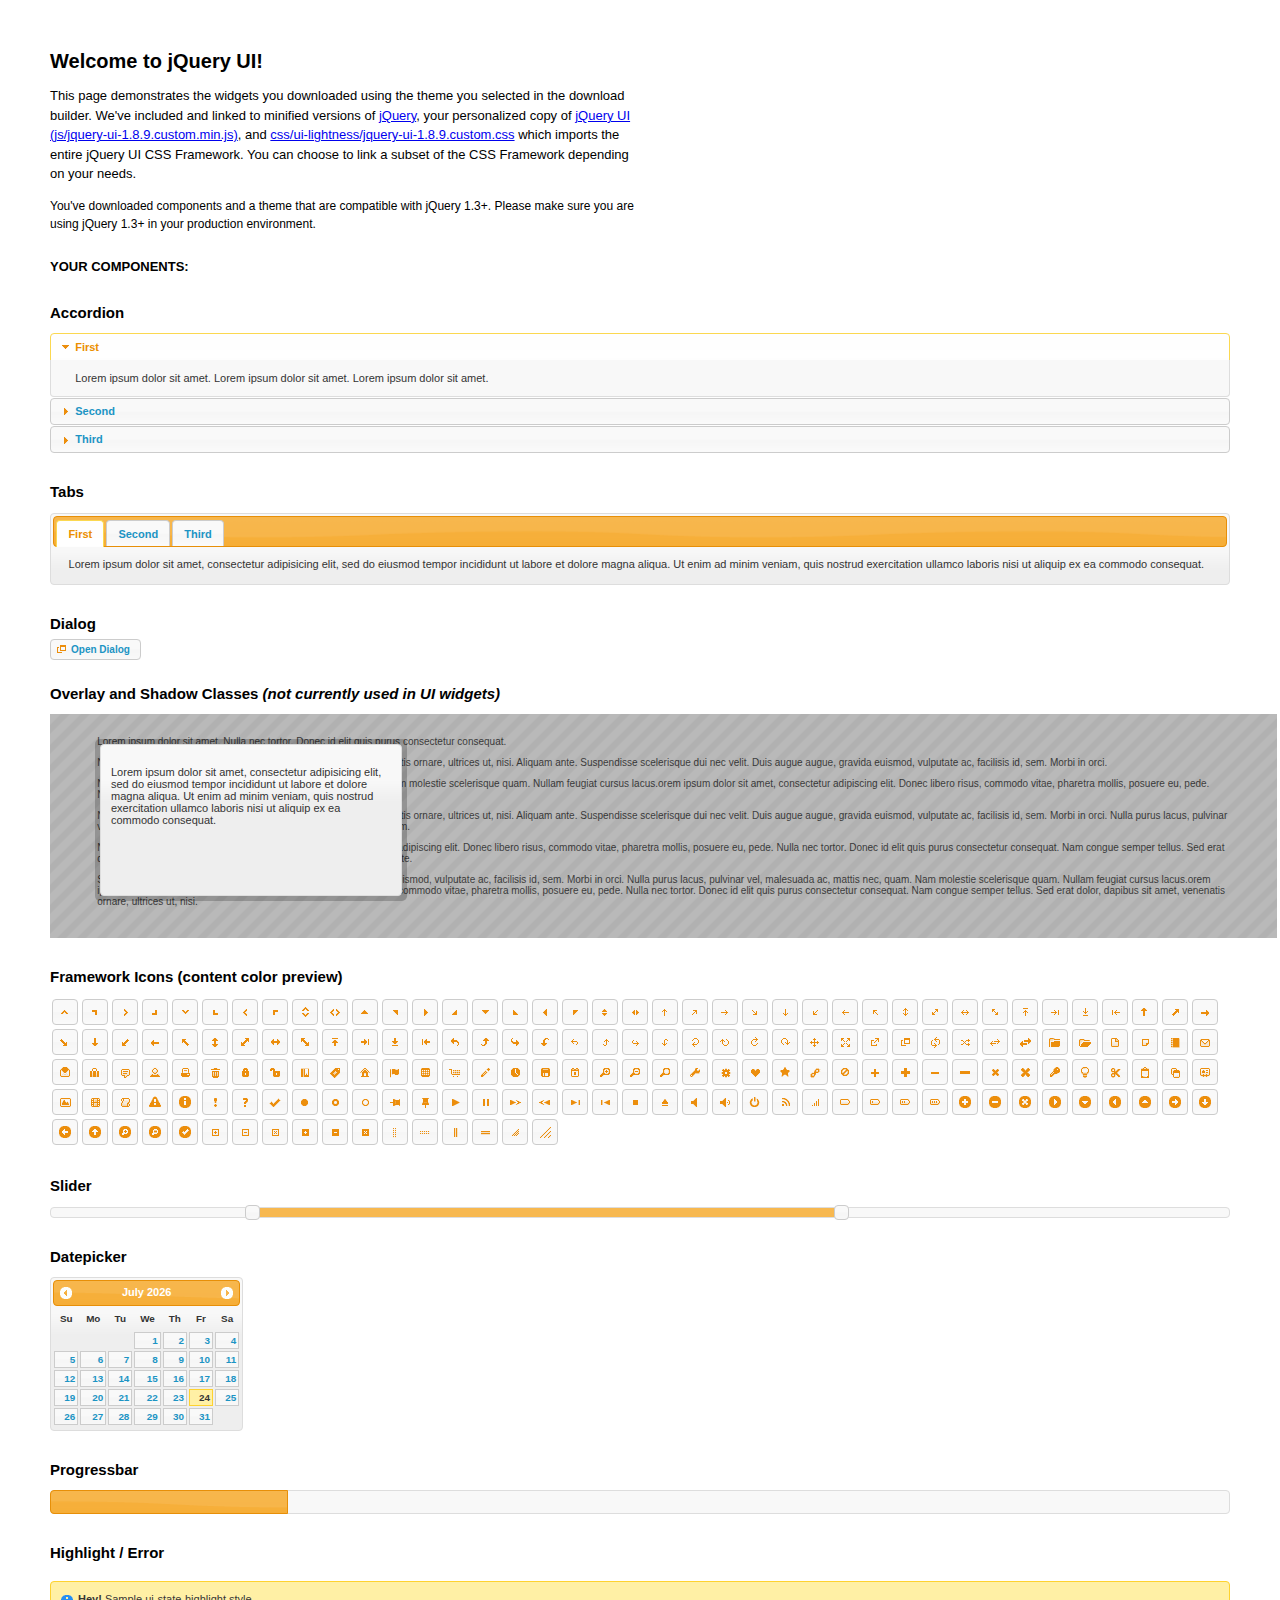
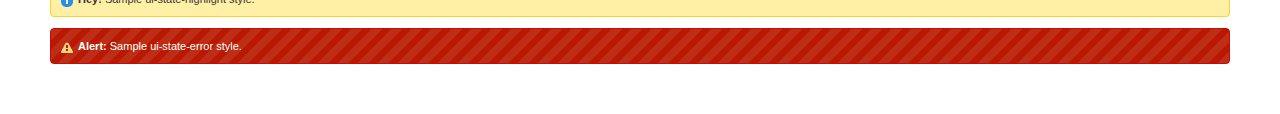
<file: libs/jquery/jquery_ui/index.html>
<!DOCTYPE html>
<html>
	<head>
		<meta http-equiv="Content-Type" content="text/html; charset=iso-8859-1" />
		<title>jQuery UI Example Page</title>
		<link type="text/css" href="css/ui-lightness/jquery-ui-1.8.9.custom.css" rel="stylesheet" />	
		<script type="text/javascript" src="js/jquery-1.4.4.min.js"></script>
		<script type="text/javascript" src="js/jquery-ui-1.8.9.custom.min.js"></script>
		<script type="text/javascript">
			$(function(){

				// Accordion
				$("#accordion").accordion({ header: "h3" });
	
				// Tabs
				$('#tabs').tabs();
	

				// Dialog			
				$('#dialog').dialog({
					autoOpen: false,
					width: 600,
					buttons: {
						"Ok": function() { 
							$(this).dialog("close"); 
						}, 
						"Cancel": function() { 
							$(this).dialog("close"); 
						} 
					}
				});
				
				// Dialog Link
				$('#dialog_link').click(function(){
					$('#dialog').dialog('open');
					return false;
				});

				// Datepicker
				$('#datepicker').datepicker({
					inline: true
				});
				
				// Slider
				$('#slider').slider({
					range: true,
					values: [17, 67]
				});
				
				// Progressbar
				$("#progressbar").progressbar({
					value: 20 
				});
				
				//hover states on the static widgets
				$('#dialog_link, ul#icons li').hover(
					function() { $(this).addClass('ui-state-hover'); }, 
					function() { $(this).removeClass('ui-state-hover'); }
				);
				
			});
		</script>
		<style type="text/css">
			/*demo page css*/
			body{ font: 62.5% "Trebuchet MS", sans-serif; margin: 50px;}
			.demoHeaders { margin-top: 2em; }
			#dialog_link {padding: .4em 1em .4em 20px;text-decoration: none;position: relative;}
			#dialog_link span.ui-icon {margin: 0 5px 0 0;position: absolute;left: .2em;top: 50%;margin-top: -8px;}
			ul#icons {margin: 0; padding: 0;}
			ul#icons li {margin: 2px; position: relative; padding: 4px 0; cursor: pointer; float: left;  list-style: none;}
			ul#icons span.ui-icon {float: left; margin: 0 4px;}
		</style>	
	</head>
	<body>
	<h1>Welcome to jQuery UI!</h1>
	<p style="font-size: 1.3em; line-height: 1.5; margin: 1em 0; width: 50%;">This page demonstrates the widgets you downloaded using the theme you selected in the download builder. We've included and linked to minified versions of <a href="js/jquery-1.4.4.min.js">jQuery</a>, your personalized copy of <a href="js/jquery-ui-1.8.9.custom.min.js">jQuery UI (js/jquery-ui-1.8.9.custom.min.js)</a>, and <a href="css/ui-lightness/jquery-ui-1.8.9.custom.css">css/ui-lightness/jquery-ui-1.8.9.custom.css</a> which imports the entire jQuery UI CSS Framework. You can choose to link a subset of the CSS Framework depending on your needs. </p>
	<p style="font-size: 1.2em; line-height: 1.5; margin: 1em 0; width: 50%;">You've downloaded components and a theme that are compatible with jQuery 1.3+. Please make sure you are using jQuery 1.3+ in your production environment.</p>	

	<p style="font-weight: bold; margin: 2em 0 1em; font-size: 1.3em;">YOUR COMPONENTS:</p>
		
		<!-- Accordion -->
		<h2 class="demoHeaders">Accordion</h2>
		<div id="accordion">
			<div>
				<h3><a href="#">First</a></h3>
				<div>Lorem ipsum dolor sit amet. Lorem ipsum dolor sit amet. Lorem ipsum dolor sit amet.</div>
			</div>
			<div>
				<h3><a href="#">Second</a></h3>
				<div>Phasellus mattis tincidunt nibh.</div>
			</div>
			<div>
				<h3><a href="#">Third</a></h3>
				<div>Nam dui erat, auctor a, dignissim quis.</div>
			</div>
		</div>
	
		<!-- Tabs -->
		<h2 class="demoHeaders">Tabs</h2>
		<div id="tabs">
			<ul>
				<li><a href="#tabs-1">First</a></li>
				<li><a href="#tabs-2">Second</a></li>
				<li><a href="#tabs-3">Third</a></li>
			</ul>
			<div id="tabs-1">Lorem ipsum dolor sit amet, consectetur adipisicing elit, sed do eiusmod tempor incididunt ut labore et dolore magna aliqua. Ut enim ad minim veniam, quis nostrud exercitation ullamco laboris nisi ut aliquip ex ea commodo consequat.</div>
			<div id="tabs-2">Phasellus mattis tincidunt nibh. Cras orci urna, blandit id, pretium vel, aliquet ornare, felis. Maecenas scelerisque sem non nisl. Fusce sed lorem in enim dictum bibendum.</div>
			<div id="tabs-3">Nam dui erat, auctor a, dignissim quis, sollicitudin eu, felis. Pellentesque nisi urna, interdum eget, sagittis et, consequat vestibulum, lacus. Mauris porttitor ullamcorper augue.</div>
		</div>
	
		<!-- Dialog NOTE: Dialog is not generated by UI in this demo so it can be visually styled in themeroller-->
		<h2 class="demoHeaders">Dialog</h2>
		<p><a href="#" id="dialog_link" class="ui-state-default ui-corner-all"><span class="ui-icon ui-icon-newwin"></span>Open Dialog</a></p>
		
		
		<h2 class="demoHeaders">Overlay and Shadow Classes <em>(not currently used in UI widgets)</em></h2>
		<div style="position: relative; width: 96%; height: 200px; padding:1% 4%; overflow:hidden;" class="fakewindowcontain">
			<p>Lorem ipsum dolor sit amet,  Nulla nec tortor. Donec id elit quis purus consectetur consequat. </p><p>Nam congue semper tellus. Sed erat dolor, dapibus sit amet, venenatis ornare, ultrices ut, nisi. Aliquam ante. Suspendisse scelerisque dui nec velit. Duis augue augue, gravida euismod, vulputate ac, facilisis id, sem. Morbi in orci. </p><p>Nulla purus lacus, pulvinar vel, malesuada ac, mattis nec, quam. Nam molestie scelerisque quam. Nullam feugiat cursus lacus.orem ipsum dolor sit amet, consectetur adipiscing elit. Donec libero risus, commodo vitae, pharetra mollis, posuere eu, pede. Nulla nec tortor. Donec id elit quis purus consectetur consequat. </p><p>Nam congue semper tellus. Sed erat dolor, dapibus sit amet, venenatis ornare, ultrices ut, nisi. Aliquam ante. Suspendisse scelerisque dui nec velit. Duis augue augue, gravida euismod, vulputate ac, facilisis id, sem. Morbi in orci. Nulla purus lacus, pulvinar vel, malesuada ac, mattis nec, quam. Nam molestie scelerisque quam. </p><p>Nullam feugiat cursus lacus.orem ipsum dolor sit amet, consectetur adipiscing elit. Donec libero risus, commodo vitae, pharetra mollis, posuere eu, pede. Nulla nec tortor. Donec id elit quis purus consectetur consequat. Nam congue semper tellus. Sed erat dolor, dapibus sit amet, venenatis ornare, ultrices ut, nisi. Aliquam ante. </p><p>Suspendisse scelerisque dui nec velit. Duis augue augue, gravida euismod, vulputate ac, facilisis id, sem. Morbi in orci. Nulla purus lacus, pulvinar vel, malesuada ac, mattis nec, quam. Nam molestie scelerisque quam. Nullam feugiat cursus lacus.orem ipsum dolor sit amet, consectetur adipiscing elit. Donec libero risus, commodo vitae, pharetra mollis, posuere eu, pede. Nulla nec tortor. Donec id elit quis purus consectetur consequat. Nam congue semper tellus. Sed erat dolor, dapibus sit amet, venenatis ornare, ultrices ut, nisi. </p>
			
			<!-- ui-dialog -->
			<div class="ui-overlay"><div class="ui-widget-overlay"></div><div class="ui-widget-shadow ui-corner-all" style="width: 302px; height: 152px; position: absolute; left: 50px; top: 30px;"></div></div>
			<div style="position: absolute; width: 280px; height: 130px;left: 50px; top: 30px; padding: 10px;" class="ui-widget ui-widget-content ui-corner-all">
				<div class="ui-dialog-content ui-widget-content" style="background: none; border: 0;">
					<p>Lorem ipsum dolor sit amet, consectetur adipisicing elit, sed do eiusmod tempor incididunt ut labore et dolore magna aliqua. Ut enim ad minim veniam, quis nostrud exercitation ullamco laboris nisi ut aliquip ex ea commodo consequat.</p>
				</div>
			</div>
		
		</div>

		
		<!-- ui-dialog -->
		<div id="dialog" title="Dialog Title">
			<p>Lorem ipsum dolor sit amet, consectetur adipisicing elit, sed do eiusmod tempor incididunt ut labore et dolore magna aliqua. Ut enim ad minim veniam, quis nostrud exercitation ullamco laboris nisi ut aliquip ex ea commodo consequat.</p>
		</div>
			
				
				
		<h2 class="demoHeaders">Framework Icons (content color preview)</h2>
		<ul id="icons" class="ui-widget ui-helper-clearfix">
		
		<li class="ui-state-default ui-corner-all" title=".ui-icon-carat-1-n"><span class="ui-icon ui-icon-carat-1-n"></span></li>
		<li class="ui-state-default ui-corner-all" title=".ui-icon-carat-1-ne"><span class="ui-icon ui-icon-carat-1-ne"></span></li>
		<li class="ui-state-default ui-corner-all" title=".ui-icon-carat-1-e"><span class="ui-icon ui-icon-carat-1-e"></span></li>
		
		<li class="ui-state-default ui-corner-all" title=".ui-icon-carat-1-se"><span class="ui-icon ui-icon-carat-1-se"></span></li>
		<li class="ui-state-default ui-corner-all" title=".ui-icon-carat-1-s"><span class="ui-icon ui-icon-carat-1-s"></span></li>
		<li class="ui-state-default ui-corner-all" title=".ui-icon-carat-1-sw"><span class="ui-icon ui-icon-carat-1-sw"></span></li>
		<li class="ui-state-default ui-corner-all" title=".ui-icon-carat-1-w"><span class="ui-icon ui-icon-carat-1-w"></span></li>
		<li class="ui-state-default ui-corner-all" title=".ui-icon-carat-1-nw"><span class="ui-icon ui-icon-carat-1-nw"></span></li>
		<li class="ui-state-default ui-corner-all" title=".ui-icon-carat-2-n-s"><span class="ui-icon ui-icon-carat-2-n-s"></span></li>
		<li class="ui-state-default ui-corner-all" title=".ui-icon-carat-2-e-w"><span class="ui-icon ui-icon-carat-2-e-w"></span></li>
		<li class="ui-state-default ui-corner-all" title=".ui-icon-triangle-1-n"><span class="ui-icon ui-icon-triangle-1-n"></span></li>
		<li class="ui-state-default ui-corner-all" title=".ui-icon-triangle-1-ne"><span class="ui-icon ui-icon-triangle-1-ne"></span></li>
		
		<li class="ui-state-default ui-corner-all" title=".ui-icon-triangle-1-e"><span class="ui-icon ui-icon-triangle-1-e"></span></li>
		<li class="ui-state-default ui-corner-all" title=".ui-icon-triangle-1-se"><span class="ui-icon ui-icon-triangle-1-se"></span></li>
		<li class="ui-state-default ui-corner-all" title=".ui-icon-triangle-1-s"><span class="ui-icon ui-icon-triangle-1-s"></span></li>
		<li class="ui-state-default ui-corner-all" title=".ui-icon-triangle-1-sw"><span class="ui-icon ui-icon-triangle-1-sw"></span></li>
		<li class="ui-state-default ui-corner-all" title=".ui-icon-triangle-1-w"><span class="ui-icon ui-icon-triangle-1-w"></span></li>
		<li class="ui-state-default ui-corner-all" title=".ui-icon-triangle-1-nw"><span class="ui-icon ui-icon-triangle-1-nw"></span></li>
		<li class="ui-state-default ui-corner-all" title=".ui-icon-triangle-2-n-s"><span class="ui-icon ui-icon-triangle-2-n-s"></span></li>
		<li class="ui-state-default ui-corner-all" title=".ui-icon-triangle-2-e-w"><span class="ui-icon ui-icon-triangle-2-e-w"></span></li>
		<li class="ui-state-default ui-corner-all" title=".ui-icon-arrow-1-n"><span class="ui-icon ui-icon-arrow-1-n"></span></li>
		
		<li class="ui-state-default ui-corner-all" title=".ui-icon-arrow-1-ne"><span class="ui-icon ui-icon-arrow-1-ne"></span></li>
		<li class="ui-state-default ui-corner-all" title=".ui-icon-arrow-1-e"><span class="ui-icon ui-icon-arrow-1-e"></span></li>
		<li class="ui-state-default ui-corner-all" title=".ui-icon-arrow-1-se"><span class="ui-icon ui-icon-arrow-1-se"></span></li>
		<li class="ui-state-default ui-corner-all" title=".ui-icon-arrow-1-s"><span class="ui-icon ui-icon-arrow-1-s"></span></li>
		<li class="ui-state-default ui-corner-all" title=".ui-icon-arrow-1-sw"><span class="ui-icon ui-icon-arrow-1-sw"></span></li>
		<li class="ui-state-default ui-corner-all" title=".ui-icon-arrow-1-w"><span class="ui-icon ui-icon-arrow-1-w"></span></li>
		<li class="ui-state-default ui-corner-all" title=".ui-icon-arrow-1-nw"><span class="ui-icon ui-icon-arrow-1-nw"></span></li>
		<li class="ui-state-default ui-corner-all" title=".ui-icon-arrow-2-n-s"><span class="ui-icon ui-icon-arrow-2-n-s"></span></li>
		<li class="ui-state-default ui-corner-all" title=".ui-icon-arrow-2-ne-sw"><span class="ui-icon ui-icon-arrow-2-ne-sw"></span></li>
		
		<li class="ui-state-default ui-corner-all" title=".ui-icon-arrow-2-e-w"><span class="ui-icon ui-icon-arrow-2-e-w"></span></li>
		<li class="ui-state-default ui-corner-all" title=".ui-icon-arrow-2-se-nw"><span class="ui-icon ui-icon-arrow-2-se-nw"></span></li>
		<li class="ui-state-default ui-corner-all" title=".ui-icon-arrowstop-1-n"><span class="ui-icon ui-icon-arrowstop-1-n"></span></li>
		<li class="ui-state-default ui-corner-all" title=".ui-icon-arrowstop-1-e"><span class="ui-icon ui-icon-arrowstop-1-e"></span></li>
		<li class="ui-state-default ui-corner-all" title=".ui-icon-arrowstop-1-s"><span class="ui-icon ui-icon-arrowstop-1-s"></span></li>
		<li class="ui-state-default ui-corner-all" title=".ui-icon-arrowstop-1-w"><span class="ui-icon ui-icon-arrowstop-1-w"></span></li>
		<li class="ui-state-default ui-corner-all" title=".ui-icon-arrowthick-1-n"><span class="ui-icon ui-icon-arrowthick-1-n"></span></li>
		<li class="ui-state-default ui-corner-all" title=".ui-icon-arrowthick-1-ne"><span class="ui-icon ui-icon-arrowthick-1-ne"></span></li>
		<li class="ui-state-default ui-corner-all" title=".ui-icon-arrowthick-1-e"><span class="ui-icon ui-icon-arrowthick-1-e"></span></li>
		
		<li class="ui-state-default ui-corner-all" title=".ui-icon-arrowthick-1-se"><span class="ui-icon ui-icon-arrowthick-1-se"></span></li>
		<li class="ui-state-default ui-corner-all" title=".ui-icon-arrowthick-1-s"><span class="ui-icon ui-icon-arrowthick-1-s"></span></li>
		<li class="ui-state-default ui-corner-all" title=".ui-icon-arrowthick-1-sw"><span class="ui-icon ui-icon-arrowthick-1-sw"></span></li>
		<li class="ui-state-default ui-corner-all" title=".ui-icon-arrowthick-1-w"><span class="ui-icon ui-icon-arrowthick-1-w"></span></li>
		<li class="ui-state-default ui-corner-all" title=".ui-icon-arrowthick-1-nw"><span class="ui-icon ui-icon-arrowthick-1-nw"></span></li>
		<li class="ui-state-default ui-corner-all" title=".ui-icon-arrowthick-2-n-s"><span class="ui-icon ui-icon-arrowthick-2-n-s"></span></li>
		<li class="ui-state-default ui-corner-all" title=".ui-icon-arrowthick-2-ne-sw"><span class="ui-icon ui-icon-arrowthick-2-ne-sw"></span></li>
		<li class="ui-state-default ui-corner-all" title=".ui-icon-arrowthick-2-e-w"><span class="ui-icon ui-icon-arrowthick-2-e-w"></span></li>
		<li class="ui-state-default ui-corner-all" title=".ui-icon-arrowthick-2-se-nw"><span class="ui-icon ui-icon-arrowthick-2-se-nw"></span></li>
		
		<li class="ui-state-default ui-corner-all" title=".ui-icon-arrowthickstop-1-n"><span class="ui-icon ui-icon-arrowthickstop-1-n"></span></li>
		<li class="ui-state-default ui-corner-all" title=".ui-icon-arrowthickstop-1-e"><span class="ui-icon ui-icon-arrowthickstop-1-e"></span></li>
		<li class="ui-state-default ui-corner-all" title=".ui-icon-arrowthickstop-1-s"><span class="ui-icon ui-icon-arrowthickstop-1-s"></span></li>
		<li class="ui-state-default ui-corner-all" title=".ui-icon-arrowthickstop-1-w"><span class="ui-icon ui-icon-arrowthickstop-1-w"></span></li>
		<li class="ui-state-default ui-corner-all" title=".ui-icon-arrowreturnthick-1-w"><span class="ui-icon ui-icon-arrowreturnthick-1-w"></span></li>
		<li class="ui-state-default ui-corner-all" title=".ui-icon-arrowreturnthick-1-n"><span class="ui-icon ui-icon-arrowreturnthick-1-n"></span></li>
		<li class="ui-state-default ui-corner-all" title=".ui-icon-arrowreturnthick-1-e"><span class="ui-icon ui-icon-arrowreturnthick-1-e"></span></li>
		<li class="ui-state-default ui-corner-all" title=".ui-icon-arrowreturnthick-1-s"><span class="ui-icon ui-icon-arrowreturnthick-1-s"></span></li>
		<li class="ui-state-default ui-corner-all" title=".ui-icon-arrowreturn-1-w"><span class="ui-icon ui-icon-arrowreturn-1-w"></span></li>
		
		<li class="ui-state-default ui-corner-all" title=".ui-icon-arrowreturn-1-n"><span class="ui-icon ui-icon-arrowreturn-1-n"></span></li>
		<li class="ui-state-default ui-corner-all" title=".ui-icon-arrowreturn-1-e"><span class="ui-icon ui-icon-arrowreturn-1-e"></span></li>
		<li class="ui-state-default ui-corner-all" title=".ui-icon-arrowreturn-1-s"><span class="ui-icon ui-icon-arrowreturn-1-s"></span></li>
		<li class="ui-state-default ui-corner-all" title=".ui-icon-arrowrefresh-1-w"><span class="ui-icon ui-icon-arrowrefresh-1-w"></span></li>
		<li class="ui-state-default ui-corner-all" title=".ui-icon-arrowrefresh-1-n"><span class="ui-icon ui-icon-arrowrefresh-1-n"></span></li>
		<li class="ui-state-default ui-corner-all" title=".ui-icon-arrowrefresh-1-e"><span class="ui-icon ui-icon-arrowrefresh-1-e"></span></li>
		<li class="ui-state-default ui-corner-all" title=".ui-icon-arrowrefresh-1-s"><span class="ui-icon ui-icon-arrowrefresh-1-s"></span></li>
		<li class="ui-state-default ui-corner-all" title=".ui-icon-arrow-4"><span class="ui-icon ui-icon-arrow-4"></span></li>
		<li class="ui-state-default ui-corner-all" title=".ui-icon-arrow-4-diag"><span class="ui-icon ui-icon-arrow-4-diag"></span></li>
		
		<li class="ui-state-default ui-corner-all" title=".ui-icon-extlink"><span class="ui-icon ui-icon-extlink"></span></li>
		<li class="ui-state-default ui-corner-all" title=".ui-icon-newwin"><span class="ui-icon ui-icon-newwin"></span></li>
		<li class="ui-state-default ui-corner-all" title=".ui-icon-refresh"><span class="ui-icon ui-icon-refresh"></span></li>
		<li class="ui-state-default ui-corner-all" title=".ui-icon-shuffle"><span class="ui-icon ui-icon-shuffle"></span></li>
		<li class="ui-state-default ui-corner-all" title=".ui-icon-transfer-e-w"><span class="ui-icon ui-icon-transfer-e-w"></span></li>
		<li class="ui-state-default ui-corner-all" title=".ui-icon-transferthick-e-w"><span class="ui-icon ui-icon-transferthick-e-w"></span></li>
		<li class="ui-state-default ui-corner-all" title=".ui-icon-folder-collapsed"><span class="ui-icon ui-icon-folder-collapsed"></span></li>
		<li class="ui-state-default ui-corner-all" title=".ui-icon-folder-open"><span class="ui-icon ui-icon-folder-open"></span></li>
		<li class="ui-state-default ui-corner-all" title=".ui-icon-document"><span class="ui-icon ui-icon-document"></span></li>
		
		<li class="ui-state-default ui-corner-all" title=".ui-icon-document-b"><span class="ui-icon ui-icon-document-b"></span></li>
		<li class="ui-state-default ui-corner-all" title=".ui-icon-note"><span class="ui-icon ui-icon-note"></span></li>
		<li class="ui-state-default ui-corner-all" title=".ui-icon-mail-closed"><span class="ui-icon ui-icon-mail-closed"></span></li>
		<li class="ui-state-default ui-corner-all" title=".ui-icon-mail-open"><span class="ui-icon ui-icon-mail-open"></span></li>
		<li class="ui-state-default ui-corner-all" title=".ui-icon-suitcase"><span class="ui-icon ui-icon-suitcase"></span></li>
		<li class="ui-state-default ui-corner-all" title=".ui-icon-comment"><span class="ui-icon ui-icon-comment"></span></li>
		<li class="ui-state-default ui-corner-all" title=".ui-icon-person"><span class="ui-icon ui-icon-person"></span></li>
		<li class="ui-state-default ui-corner-all" title=".ui-icon-print"><span class="ui-icon ui-icon-print"></span></li>
		<li class="ui-state-default ui-corner-all" title=".ui-icon-trash"><span class="ui-icon ui-icon-trash"></span></li>
		
		<li class="ui-state-default ui-corner-all" title=".ui-icon-locked"><span class="ui-icon ui-icon-locked"></span></li>
		<li class="ui-state-default ui-corner-all" title=".ui-icon-unlocked"><span class="ui-icon ui-icon-unlocked"></span></li>
		<li class="ui-state-default ui-corner-all" title=".ui-icon-bookmark"><span class="ui-icon ui-icon-bookmark"></span></li>
		<li class="ui-state-default ui-corner-all" title=".ui-icon-tag"><span class="ui-icon ui-icon-tag"></span></li>
		<li class="ui-state-default ui-corner-all" title=".ui-icon-home"><span class="ui-icon ui-icon-home"></span></li>
		<li class="ui-state-default ui-corner-all" title=".ui-icon-flag"><span class="ui-icon ui-icon-flag"></span></li>
		<li class="ui-state-default ui-corner-all" title=".ui-icon-calculator"><span class="ui-icon ui-icon-calculator"></span></li>
		<li class="ui-state-default ui-corner-all" title=".ui-icon-cart"><span class="ui-icon ui-icon-cart"></span></li>
		<li class="ui-state-default ui-corner-all" title=".ui-icon-pencil"><span class="ui-icon ui-icon-pencil"></span></li>
		
		<li class="ui-state-default ui-corner-all" title=".ui-icon-clock"><span class="ui-icon ui-icon-clock"></span></li>
		<li class="ui-state-default ui-corner-all" title=".ui-icon-disk"><span class="ui-icon ui-icon-disk"></span></li>
		<li class="ui-state-default ui-corner-all" title=".ui-icon-calendar"><span class="ui-icon ui-icon-calendar"></span></li>
		<li class="ui-state-default ui-corner-all" title=".ui-icon-zoomin"><span class="ui-icon ui-icon-zoomin"></span></li>
		<li class="ui-state-default ui-corner-all" title=".ui-icon-zoomout"><span class="ui-icon ui-icon-zoomout"></span></li>
		<li class="ui-state-default ui-corner-all" title=".ui-icon-search"><span class="ui-icon ui-icon-search"></span></li>
		<li class="ui-state-default ui-corner-all" title=".ui-icon-wrench"><span class="ui-icon ui-icon-wrench"></span></li>
		<li class="ui-state-default ui-corner-all" title=".ui-icon-gear"><span class="ui-icon ui-icon-gear"></span></li>
		<li class="ui-state-default ui-corner-all" title=".ui-icon-heart"><span class="ui-icon ui-icon-heart"></span></li>
		
		<li class="ui-state-default ui-corner-all" title=".ui-icon-star"><span class="ui-icon ui-icon-star"></span></li>
		<li class="ui-state-default ui-corner-all" title=".ui-icon-link"><span class="ui-icon ui-icon-link"></span></li>
		<li class="ui-state-default ui-corner-all" title=".ui-icon-cancel"><span class="ui-icon ui-icon-cancel"></span></li>
		<li class="ui-state-default ui-corner-all" title=".ui-icon-plus"><span class="ui-icon ui-icon-plus"></span></li>
		<li class="ui-state-default ui-corner-all" title=".ui-icon-plusthick"><span class="ui-icon ui-icon-plusthick"></span></li>
		<li class="ui-state-default ui-corner-all" title=".ui-icon-minus"><span class="ui-icon ui-icon-minus"></span></li>
		<li class="ui-state-default ui-corner-all" title=".ui-icon-minusthick"><span class="ui-icon ui-icon-minusthick"></span></li>
		<li class="ui-state-default ui-corner-all" title=".ui-icon-close"><span class="ui-icon ui-icon-close"></span></li>
		<li class="ui-state-default ui-corner-all" title=".ui-icon-closethick"><span class="ui-icon ui-icon-closethick"></span></li>
		
		<li class="ui-state-default ui-corner-all" title=".ui-icon-key"><span class="ui-icon ui-icon-key"></span></li>
		<li class="ui-state-default ui-corner-all" title=".ui-icon-lightbulb"><span class="ui-icon ui-icon-lightbulb"></span></li>
		<li class="ui-state-default ui-corner-all" title=".ui-icon-scissors"><span class="ui-icon ui-icon-scissors"></span></li>
		<li class="ui-state-default ui-corner-all" title=".ui-icon-clipboard"><span class="ui-icon ui-icon-clipboard"></span></li>
		<li class="ui-state-default ui-corner-all" title=".ui-icon-copy"><span class="ui-icon ui-icon-copy"></span></li>
		<li class="ui-state-default ui-corner-all" title=".ui-icon-contact"><span class="ui-icon ui-icon-contact"></span></li>
		<li class="ui-state-default ui-corner-all" title=".ui-icon-image"><span class="ui-icon ui-icon-image"></span></li>
		<li class="ui-state-default ui-corner-all" title=".ui-icon-video"><span class="ui-icon ui-icon-video"></span></li>
		<li class="ui-state-default ui-corner-all" title=".ui-icon-script"><span class="ui-icon ui-icon-script"></span></li>
		<li class="ui-state-default ui-corner-all" title=".ui-icon-alert"><span class="ui-icon ui-icon-alert"></span></li>
		
		<li class="ui-state-default ui-corner-all" title=".ui-icon-info"><span class="ui-icon ui-icon-info"></span></li>
		<li class="ui-state-default ui-corner-all" title=".ui-icon-notice"><span class="ui-icon ui-icon-notice"></span></li>
		<li class="ui-state-default ui-corner-all" title=".ui-icon-help"><span class="ui-icon ui-icon-help"></span></li>
		<li class="ui-state-default ui-corner-all" title=".ui-icon-check"><span class="ui-icon ui-icon-check"></span></li>
		<li class="ui-state-default ui-corner-all" title=".ui-icon-bullet"><span class="ui-icon ui-icon-bullet"></span></li>
		<li class="ui-state-default ui-corner-all" title=".ui-icon-radio-off"><span class="ui-icon ui-icon-radio-off"></span></li>
		<li class="ui-state-default ui-corner-all" title=".ui-icon-radio-on"><span class="ui-icon ui-icon-radio-on"></span></li>
		<li class="ui-state-default ui-corner-all" title=".ui-icon-pin-w"><span class="ui-icon ui-icon-pin-w"></span></li>
		<li class="ui-state-default ui-corner-all" title=".ui-icon-pin-s"><span class="ui-icon ui-icon-pin-s"></span></li>
		<li class="ui-state-default ui-corner-all" title=".ui-icon-play"><span class="ui-icon ui-icon-play"></span></li>
		<li class="ui-state-default ui-corner-all" title=".ui-icon-pause"><span class="ui-icon ui-icon-pause"></span></li>
		
		<li class="ui-state-default ui-corner-all" title=".ui-icon-seek-next"><span class="ui-icon ui-icon-seek-next"></span></li>
		<li class="ui-state-default ui-corner-all" title=".ui-icon-seek-prev"><span class="ui-icon ui-icon-seek-prev"></span></li>
		<li class="ui-state-default ui-corner-all" title=".ui-icon-seek-end"><span class="ui-icon ui-icon-seek-end"></span></li>
		<li class="ui-state-default ui-corner-all" title=".ui-icon-seek-first"><span class="ui-icon ui-icon-seek-first"></span></li>
		<li class="ui-state-default ui-corner-all" title=".ui-icon-stop"><span class="ui-icon ui-icon-stop"></span></li>
		<li class="ui-state-default ui-corner-all" title=".ui-icon-eject"><span class="ui-icon ui-icon-eject"></span></li>
		<li class="ui-state-default ui-corner-all" title=".ui-icon-volume-off"><span class="ui-icon ui-icon-volume-off"></span></li>
		<li class="ui-state-default ui-corner-all" title=".ui-icon-volume-on"><span class="ui-icon ui-icon-volume-on"></span></li>
		<li class="ui-state-default ui-corner-all" title=".ui-icon-power"><span class="ui-icon ui-icon-power"></span></li>
		
		<li class="ui-state-default ui-corner-all" title=".ui-icon-signal-diag"><span class="ui-icon ui-icon-signal-diag"></span></li>
		<li class="ui-state-default ui-corner-all" title=".ui-icon-signal"><span class="ui-icon ui-icon-signal"></span></li>
		<li class="ui-state-default ui-corner-all" title=".ui-icon-battery-0"><span class="ui-icon ui-icon-battery-0"></span></li>
		<li class="ui-state-default ui-corner-all" title=".ui-icon-battery-1"><span class="ui-icon ui-icon-battery-1"></span></li>
		<li class="ui-state-default ui-corner-all" title=".ui-icon-battery-2"><span class="ui-icon ui-icon-battery-2"></span></li>
		<li class="ui-state-default ui-corner-all" title=".ui-icon-battery-3"><span class="ui-icon ui-icon-battery-3"></span></li>
		<li class="ui-state-default ui-corner-all" title=".ui-icon-circle-plus"><span class="ui-icon ui-icon-circle-plus"></span></li>
		<li class="ui-state-default ui-corner-all" title=".ui-icon-circle-minus"><span class="ui-icon ui-icon-circle-minus"></span></li>
		<li class="ui-state-default ui-corner-all" title=".ui-icon-circle-close"><span class="ui-icon ui-icon-circle-close"></span></li>
		
		<li class="ui-state-default ui-corner-all" title=".ui-icon-circle-triangle-e"><span class="ui-icon ui-icon-circle-triangle-e"></span></li>
		<li class="ui-state-default ui-corner-all" title=".ui-icon-circle-triangle-s"><span class="ui-icon ui-icon-circle-triangle-s"></span></li>
		<li class="ui-state-default ui-corner-all" title=".ui-icon-circle-triangle-w"><span class="ui-icon ui-icon-circle-triangle-w"></span></li>
		<li class="ui-state-default ui-corner-all" title=".ui-icon-circle-triangle-n"><span class="ui-icon ui-icon-circle-triangle-n"></span></li>
		<li class="ui-state-default ui-corner-all" title=".ui-icon-circle-arrow-e"><span class="ui-icon ui-icon-circle-arrow-e"></span></li>
		<li class="ui-state-default ui-corner-all" title=".ui-icon-circle-arrow-s"><span class="ui-icon ui-icon-circle-arrow-s"></span></li>
		<li class="ui-state-default ui-corner-all" title=".ui-icon-circle-arrow-w"><span class="ui-icon ui-icon-circle-arrow-w"></span></li>
		<li class="ui-state-default ui-corner-all" title=".ui-icon-circle-arrow-n"><span class="ui-icon ui-icon-circle-arrow-n"></span></li>
		<li class="ui-state-default ui-corner-all" title=".ui-icon-circle-zoomin"><span class="ui-icon ui-icon-circle-zoomin"></span></li>
		
		<li class="ui-state-default ui-corner-all" title=".ui-icon-circle-zoomout"><span class="ui-icon ui-icon-circle-zoomout"></span></li>
		<li class="ui-state-default ui-corner-all" title=".ui-icon-circle-check"><span class="ui-icon ui-icon-circle-check"></span></li>
		<li class="ui-state-default ui-corner-all" title=".ui-icon-circlesmall-plus"><span class="ui-icon ui-icon-circlesmall-plus"></span></li>
		<li class="ui-state-default ui-corner-all" title=".ui-icon-circlesmall-minus"><span class="ui-icon ui-icon-circlesmall-minus"></span></li>
		<li class="ui-state-default ui-corner-all" title=".ui-icon-circlesmall-close"><span class="ui-icon ui-icon-circlesmall-close"></span></li>
		<li class="ui-state-default ui-corner-all" title=".ui-icon-squaresmall-plus"><span class="ui-icon ui-icon-squaresmall-plus"></span></li>
		<li class="ui-state-default ui-corner-all" title=".ui-icon-squaresmall-minus"><span class="ui-icon ui-icon-squaresmall-minus"></span></li>
		<li class="ui-state-default ui-corner-all" title=".ui-icon-squaresmall-close"><span class="ui-icon ui-icon-squaresmall-close"></span></li>
		<li class="ui-state-default ui-corner-all" title=".ui-icon-grip-dotted-vertical"><span class="ui-icon ui-icon-grip-dotted-vertical"></span></li>
		
		<li class="ui-state-default ui-corner-all" title=".ui-icon-grip-dotted-horizontal"><span class="ui-icon ui-icon-grip-dotted-horizontal"></span></li>
		<li class="ui-state-default ui-corner-all" title=".ui-icon-grip-solid-vertical"><span class="ui-icon ui-icon-grip-solid-vertical"></span></li>
		<li class="ui-state-default ui-corner-all" title=".ui-icon-grip-solid-horizontal"><span class="ui-icon ui-icon-grip-solid-horizontal"></span></li>
		<li class="ui-state-default ui-corner-all" title=".ui-icon-gripsmall-diagonal-se"><span class="ui-icon ui-icon-gripsmall-diagonal-se"></span></li>
		<li class="ui-state-default ui-corner-all" title=".ui-icon-grip-diagonal-se"><span class="ui-icon ui-icon-grip-diagonal-se"></span></li>
		</ul>

	
		<!-- Slider -->
		<h2 class="demoHeaders">Slider</h2>
		<div id="slider"></div>
	
		<!-- Datepicker -->
		<h2 class="demoHeaders">Datepicker</h2>
		<div id="datepicker"></div>
	
		<!-- Progressbar -->
		<h2 class="demoHeaders">Progressbar</h2>	
		<div id="progressbar"></div>
			
		<!-- Highlight / Error -->
		<h2 class="demoHeaders">Highlight / Error</h2>
		<div class="ui-widget">
			<div class="ui-state-highlight ui-corner-all" style="margin-top: 20px; padding: 0 .7em;"> 
				<p><span class="ui-icon ui-icon-info" style="float: left; margin-right: .3em;"></span>
				<strong>Hey!</strong> Sample ui-state-highlight style.</p>
			</div>
		</div>
		<br/>
		<div class="ui-widget">
			<div class="ui-state-error ui-corner-all" style="padding: 0 .7em;"> 
				<p><span class="ui-icon ui-icon-alert" style="float: left; margin-right: .3em;"></span> 
				<strong>Alert:</strong> Sample ui-state-error style.</p>
			</div>
		</div>

	</body>
</html>
</file>
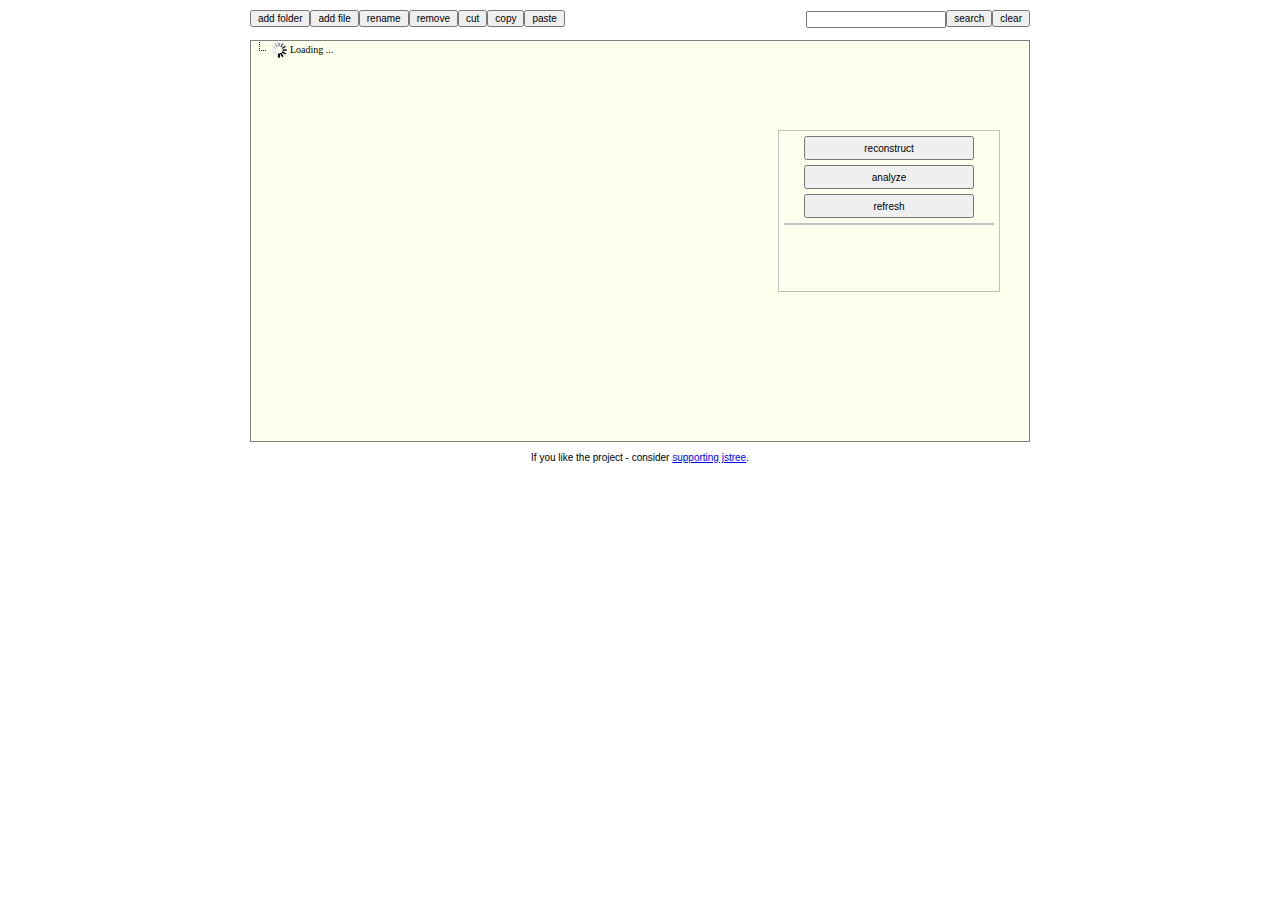
<file: libs/jquery/jsTree/_demo/index.html>
<!DOCTYPE html
PUBLIC "-//W3C//DTD XHTML 1.0 Strict//EN"
"http://www.w3.org/TR/xhtml1/DTD/xhtml1-strict.dtd">
<html xmlns="http://www.w3.org/1999/xhtml">
<head>
	<meta http-equiv="Content-Type" content="text/html; charset=utf-8" />
	<title>jsTree v.1.0 - full featured demo</title>
	<script type="text/javascript" src="../_lib/jquery.js"></script>
	<script type="text/javascript" src="../_lib/jquery.cookie.js"></script>
	<script type="text/javascript" src="../_lib/jquery.hotkeys.js"></script>
	<script type="text/javascript" src="../jquery.jstree.js"></script>

	<style type="text/css">
	html, body { margin:0; padding:0; }
	body, td, th, pre, code, select, option, input, textarea { font-family:verdana,arial,sans-serif; font-size:10px; }
	.demo, .demo input, .jstree-dnd-helper, #vakata-contextmenu { font-size:10px; font-family:Verdana; }
	#container { width:780px; margin:10px auto; overflow:hidden; position:relative; }
	#demo { width:auto; height:400px; overflow:auto; border:1px solid gray; }

	#text { margin-top:1px; }

	#alog { font-size:9px !important; margin:5px; border:1px solid silver; }
	</style>
</head>
<body>
<div id="container">

<div id="mmenu" style="height:30px; overflow:auto;">
<input type="button" id="add_folder" value="add folder" style="display:block; float:left;"/>
<input type="button" id="add_default" value="add file" style="display:block; float:left;"/>
<input type="button" id="rename" value="rename" style="display:block; float:left;"/>
<input type="button" id="remove" value="remove" style="display:block; float:left;"/>
<input type="button" id="cut" value="cut" style="display:block; float:left;"/>
<input type="button" id="copy" value="copy" style="display:block; float:left;"/>
<input type="button" id="paste" value="paste" style="display:block; float:left;"/>
<input type="button" id="clear_search" value="clear" style="display:block; float:right;"/>
<input type="button" id="search" value="search" style="display:block; float:right;"/>
<input type="text" id="text" value="" style="display:block; float:right;" />
</div>

<!-- the tree container (notice NOT an UL node) -->
<div id="demo" class="demo"></div>
<!-- JavaScript neccessary for the tree -->
<script type="text/javascript">
$(function () {
	// Settings up the tree - using $(selector).jstree(options);
	// All those configuration options are documented in the _docs folder
	$("#demo")
		.jstree({ 
			// the list of plugins to include
			"plugins" : [ "themes", "json_data", "ui", "crrm", "cookies", "dnd", "search", "types", "hotkeys", "contextmenu" ],
			// Plugin configuration

			// I usually configure the plugin that handles the data first - in this case JSON as it is most common
			"json_data" : { 
				// I chose an ajax enabled tree - again - as this is most common, and maybe a bit more complex
				// All the options are the same as jQuery's except for `data` which CAN (not should) be a function
				"ajax" : {
					// the URL to fetch the data
					"url" : "./server.php",
					// this function is executed in the instance's scope (this refers to the tree instance)
					// the parameter is the node being loaded (may be -1, 0, or undefined when loading the root nodes)
					"data" : function (n) { 
						// the result is fed to the AJAX request `data` option
						return { 
							"operation" : "get_children", 
							"id" : n.attr ? n.attr("id").replace("node_","") : 1 
						}; 
					}
				}
			},
			// Configuring the search plugin
			"search" : {
				// As this has been a common question - async search
				// Same as above - the `ajax` config option is actually jQuery's object (only `data` can be a function)
				"ajax" : {
					"url" : "./server.php",
					// You get the search string as a parameter
					"data" : function (str) {
						return { 
							"operation" : "search", 
							"search_str" : str 
						}; 
					}
				}
			},
			// Using types - most of the time this is an overkill
			// Still meny people use them - here is how
			"types" : {
				// I set both options to -2, as I do not need depth and children count checking
				// Those two checks may slow jstree a lot, so use only when needed
				"max_depth" : -2,
				"max_children" : -2,
				// I want only `drive` nodes to be root nodes 
				// This will prevent moving or creating any other type as a root node
				"valid_children" : [ "drive" ],
				"types" : {
					// The default type
					"default" : {
						// I want this type to have no children (so only leaf nodes)
						// In my case - those are files
						"valid_children" : "none",
						// If we specify an icon for the default type it WILL OVERRIDE the theme icons
						"icon" : {
							"image" : "./file.png"
						}
					},
					// The `folder` type
					"folder" : {
						// can have files and other folders inside of it, but NOT `drive` nodes
						"valid_children" : [ "default", "folder" ],
						"icon" : {
							"image" : "./folder.png"
						}
					},
					// The `drive` nodes 
					"drive" : {
						// can have files and folders inside, but NOT other `drive` nodes
						"valid_children" : [ "default", "folder" ],
						"icon" : {
							"image" : "./root.png"
						},
						// those options prevent the functions with the same name to be used on the `drive` type nodes
						// internally the `before` event is used
						"start_drag" : false,
						"move_node" : false,
						"delete_node" : false,
						"remove" : false
					}
				}
			},
			// For UI & core - the nodes to initially select and open will be overwritten by the cookie plugin

			// the UI plugin - it handles selecting/deselecting/hovering nodes
			"ui" : {
				// this makes the node with ID node_4 selected onload
				"initially_select" : [ "node_4" ]
			},
			// the core plugin - not many options here
			"core" : { 
				// just open those two nodes up
				// as this is an AJAX enabled tree, both will be downloaded from the server
				"initially_open" : [ "node_2" , "node_3" ] 
			}
		})
		.bind("create.jstree", function (e, data) {
			$.post(
				"./server.php", 
				{ 
					"operation" : "create_node", 
					"id" : data.rslt.parent.attr("id").replace("node_",""), 
					"position" : data.rslt.position,
					"title" : data.rslt.name,
					"type" : data.rslt.obj.attr("rel")
				}, 
				function (r) {
					if(r.status) {
						$(data.rslt.obj).attr("id", "node_" + r.id);
					}
					else {
						$.jstree.rollback(data.rlbk);
					}
				}
			);
		})
		.bind("remove.jstree", function (e, data) {
			data.rslt.obj.each(function () {
				$.ajax({
					async : false,
					type: 'POST',
					url: "./server.php",
					data : { 
						"operation" : "remove_node", 
						"id" : this.id.replace("node_","")
					}, 
					success : function (r) {
						if(!r.status) {
							data.inst.refresh();
						}
					}
				});
			});
		})
		.bind("rename.jstree", function (e, data) {
			$.post(
				"./server.php", 
				{ 
					"operation" : "rename_node", 
					"id" : data.rslt.obj.attr("id").replace("node_",""),
					"title" : data.rslt.new_name
				}, 
				function (r) {
					if(!r.status) {
						$.jstree.rollback(data.rlbk);
					}
				}
			);
		})
		.bind("move_node.jstree", function (e, data) {
			data.rslt.o.each(function (i) {
				$.ajax({
					async : false,
					type: 'POST',
					url: "./server.php",
					data : { 
						"operation" : "move_node", 
						"id" : $(this).attr("id").replace("node_",""), 
						"ref" : data.rslt.np.attr("id").replace("node_",""), 
						"position" : data.rslt.cp + i,
						"title" : data.rslt.name,
						"copy" : data.rslt.cy ? 1 : 0
					},
					success : function (r) {
						if(!r.status) {
							$.jstree.rollback(data.rlbk);
						}
						else {
							$(data.rslt.oc).attr("id", "node_" + r.id);
							if(data.rslt.cy && $(data.rslt.oc).children("UL").length) {
								data.inst.refresh(data.inst._get_parent(data.rslt.oc));
							}
						}
						$("#analyze").click();
					}
				});
			});
		});
});
</script>
<script type="text/javascript">
$(function () { 
	$("#mmenu input").click(function () {
		switch(this.id) {
			case "add_default":
			case "add_folder":
				$("#demo").jstree("create", null, "last", { "attr" : { "rel" : this.id.toString().replace("add_", "") } });
				break;
			case "search":
				$("#demo").jstree("search", document.getElementById("text").value);
				break;
			case "text": break;
			default:
				$("#demo").jstree(this.id);
				break;
		}
	});
});
</script>

<div style="position:absolute; right:30px; top:120px; width:220px; border:1px solid silver; min-height:160px;">
	<input type="button" style='display:block; width:170px; height:24px; margin:5px auto;' value="reconstruct" onclick="$.get('./server.php?reconstruct', function () { $('#demo').jstree('refresh',-1); });" />
	<input type="button" style='display:block; width:170px; height:24px; margin:5px auto;' id="analyze" value="analyze" onclick="$('#alog').load('./server.php?analyze');" />
	<input type="button" style='display:block; width:170px; height:24px; margin:5px auto;' value="refresh" onclick="$('#demo').jstree('refresh',-1);" />
	<div id='alog'></div>
</div>

<p style="margin:1em 2em 3em 2em; text-align:center; ">If you like the project - consider <a href="https://www.paypal.com/cgi-bin/webscr?cmd=_xclick&business=paypal@vakata.com&currency_code=USD&amount=&return=http://jstree.com/donation&item_name=Buy+me+a+coffee+for+jsTree">supporting jstree</a>.</p>

</div>

</body>
</html>
</file>
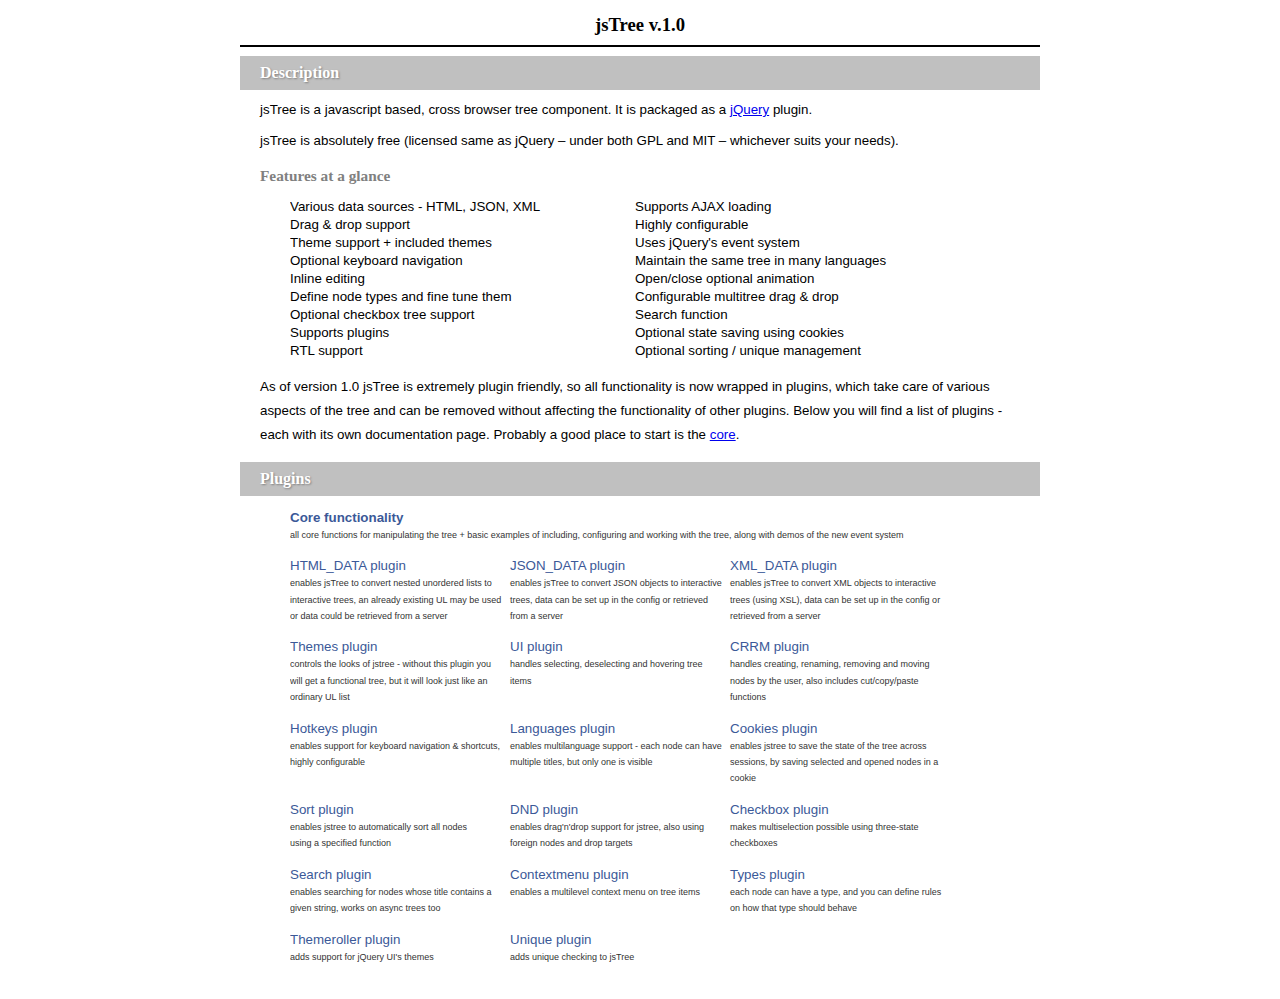
<file: libs/jquery/jsTree/_docs/index.html>
<!DOCTYPE html
PUBLIC "-//W3C//DTD XHTML 1.0 Strict//EN"
"http://www.w3.org/TR/xhtml1/DTD/xhtml1-strict.dtd">
<html xmlns="http://www.w3.org/1999/xhtml">
<head>
	<meta http-equiv="Content-Type" content="text/html; charset=utf-8" />
	<title>jsTree v.1.0 Documentation</title>
	<script type="text/javascript" src="../_lib/jquery.js"></script>
	<script type="text/javascript" src="../_lib/jquery.cookie.js"></script>
	<script type="text/javascript" src="../_lib/jquery.hotkeys.js"></script>
	<script type="text/javascript" src="../jquery.jstree.js"></script>

	<link type="text/css" rel="stylesheet" href="syntax/!style.css"/>
	<link type="text/css" rel="stylesheet" href="!style.css"/>
	<script type="text/javascript" src="syntax/!script.js"></script>
</head>
<body>
<div id="container">

<h1>jsTree v.1.0</h1>
<h2>Description</h2>
<div id="description">
<p>jsTree is a javascript based, cross browser tree component. It is packaged as a <a href="http://jquery.com">jQuery</a> plugin.</p>
<p>jsTree is absolutely free (licensed same as jQuery – under both GPL and MIT – whichever suits your needs).</p>
<h3>Features at a glance</h3>
<ul class="columns">
	<li>Various data sources - HTML, JSON, XML</li>
	<li>Supports AJAX loading</li>
	<li>Drag &amp; drop support</li>
	<li>Highly configurable</li>
	<li>Theme support + included themes</li> 
	<li>Uses jQuery's event system</li> 
	<li>Optional keyboard navigation</li> 
	<li>Maintain the same tree in many languages</li>
	<li>Inline editing</li>
	<li>Open/close optional animation</li>
	<li>Define node types and fine tune them</li>
	<li>Configurable multitree drag &amp; drop</li>
	<li>Optional checkbox tree support</li>
	<li>Search function</li>
	<li>Supports plugins</li>
	<li>Optional state saving using cookies</li>
	<li>RTL support</li>
	<li>Optional sorting / unique management</li>
</ul>
<p>As of version 1.0 jsTree is extremely plugin friendly, so all functionality is now wrapped in plugins, which take care of various aspects of the tree and can be removed without affecting the functionality of other plugins. Below you will find a list of plugins - each with its own documentation page. Probably a good place to start is the <a href="core.html">core</a>.</p>
</div>

<h2 id="plugins">Plugins</h2>
<div class="panel">
<ul class="columns plugins">
	<li style="float:none; width:660px;"><a href="core.html" style="font-weight:bold;">Core functionality</a><p>all core functions for manipulating the tree + basic examples of including, configuring and working with the tree, along with demos of the new event system</p></li>
	<li><a href="html_data.html">HTML_DATA plugin</a><p>enables jsTree to convert nested unordered lists to interactive trees, an already existing UL may be used or data could be retrieved from a server</p></li>
	<li><a href="json_data.html">JSON_DATA plugin</a><p>enables jsTree to convert JSON objects to interactive trees, data can be set up in the config or retrieved from a server</p></li>
	<li><a href="xml_data.html">XML_DATA plugin</a><p>enables jsTree to convert XML objects to interactive trees (using XSL), data can be set up in the config or retrieved from a server</p></li>
	<li><a href="themes.html">Themes plugin</a><p>controls the looks of jstree - without this plugin you will get a functional tree, but it will look just like an ordinary UL list</p></li>
	<li><a href="ui.html">UI plugin</a><p>handles selecting, deselecting and hovering tree items</p></li>
	<li><a href="crrm.html">CRRM plugin</a><p>handles creating, renaming, removing and moving nodes by the user, also includes cut/copy/paste functions</p></li>
	<li><a href="hotkeys.html">Hotkeys plugin</a><p>enables support for keyboard navigation &amp; shortcuts, highly configurable</p></li>
	<li><a href="languages.html">Languages plugin</a><p>enables multilanguage support - each node can have multiple titles, but only one is visible</p></li>
	<li><a href="cookies.html">Cookies plugin</a><p>enables jstree to save the state of the tree across sessions, by saving selected and opened nodes in a cookie</p></li>
	<li><a href="sort.html">Sort plugin</a><p>enables jstree to automatically sort all nodes<br />using a specified function</p></li>
	<li><a href="dnd.html">DND plugin</a><p>enables drag'n'drop support for jstree, also using foreign nodes and drop targets</p></li>
	<li><a href="checkbox.html">Checkbox plugin</a><p>makes multiselection possible using three-state checkboxes</p></li>
	<li><a href="search.html">Search plugin</a><p>enables searching for nodes whose title contains a given string, works on async trees too</p></li>
	<li><a href="contextmenu.html">Contextmenu plugin</a><p>enables a multilevel context menu on tree items</p></li>
	<li><a href="types.html">Types plugin</a><p>each node can have a type, and you can define rules on how that type should behave</p></li>
	<li><a href="themeroller.html">Themeroller plugin</a><p>adds support for jQuery UI's themes</p></li>
	<li><a href="unique.html">Unique plugin</a><p>adds unique checking to jsTree</p></li>
</ul>
</div>

</div>
</body>
</html>
</file>
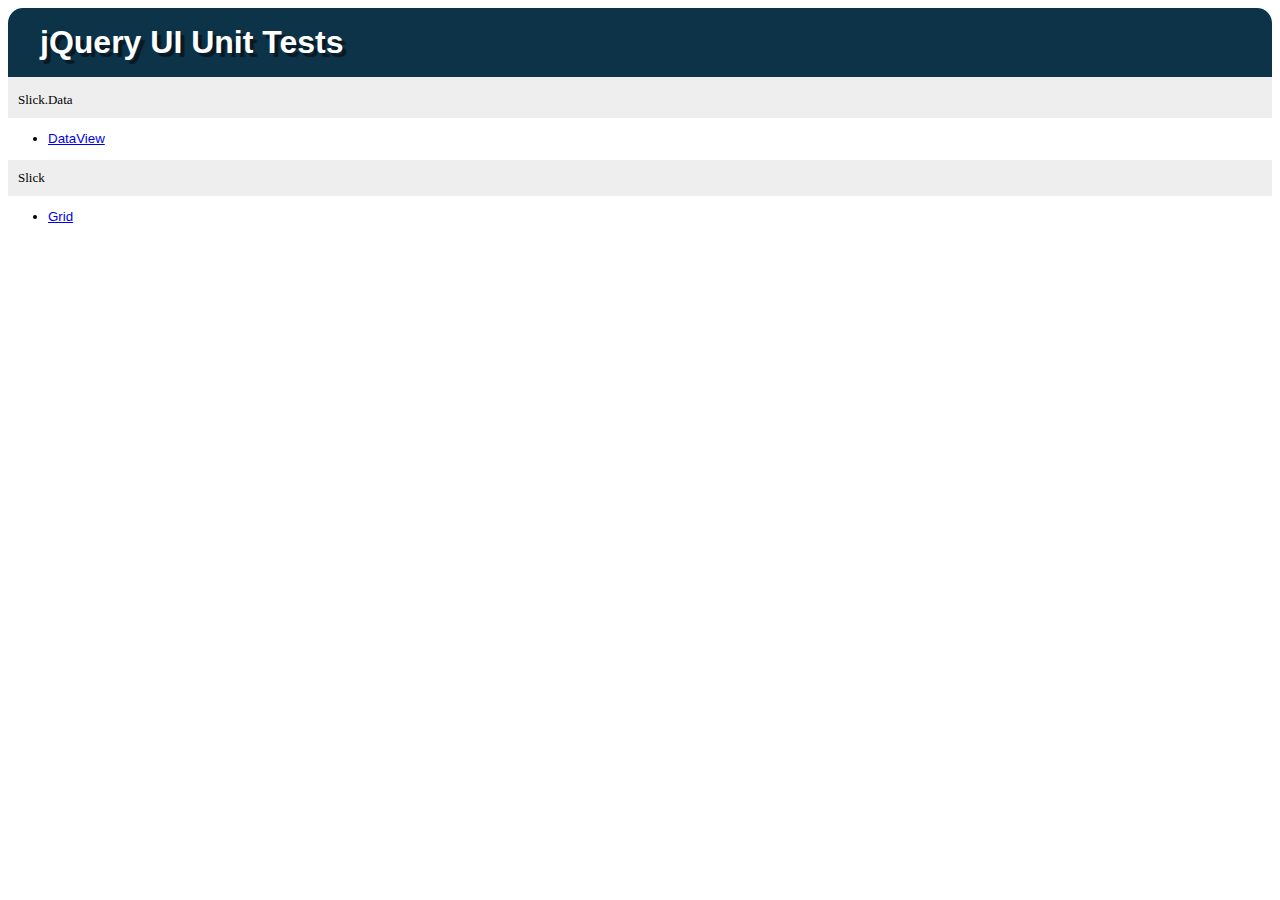
<file: libs/slickgrid/mleibman-SlickGrid-cc7bd21/tests/index.html>
<!DOCTYPE HTML PUBLIC "-//W3C//DTD HTML 4.01 Transitional//EN"
        "http://www.w3.org/TR/html4/loose.dtd">
<html>
<head>
    <title></title>
    <link rel="stylesheet" href="../lib/qunit.css" type="text/css"/>
	<style type="text/css">
	ul { font-family: 'trebuchet ms', verdana, arial; }
	h2, ul {font-size: 10pt; }
	h2 {
		background-color:#EEEEEE;
		color:black;
		font-size:small;
		font-weight:normal;
		margin:0;
		padding:10px;
	}
	</style>    
</head>
<body>

<h1 id="qunit-header">jQuery UI Unit Tests</h1>
<h2 id="qunit-banner"></h2>

<h2>Slick.Data</h2>
<ul>
	<li><a href="dataview/index.html">DataView</a></li>
</ul>

<h2>Slick</h2>
<ul>
	<li><a href="grid/index.html">Grid</a></li>
</ul>


</body>
</html>
</file>
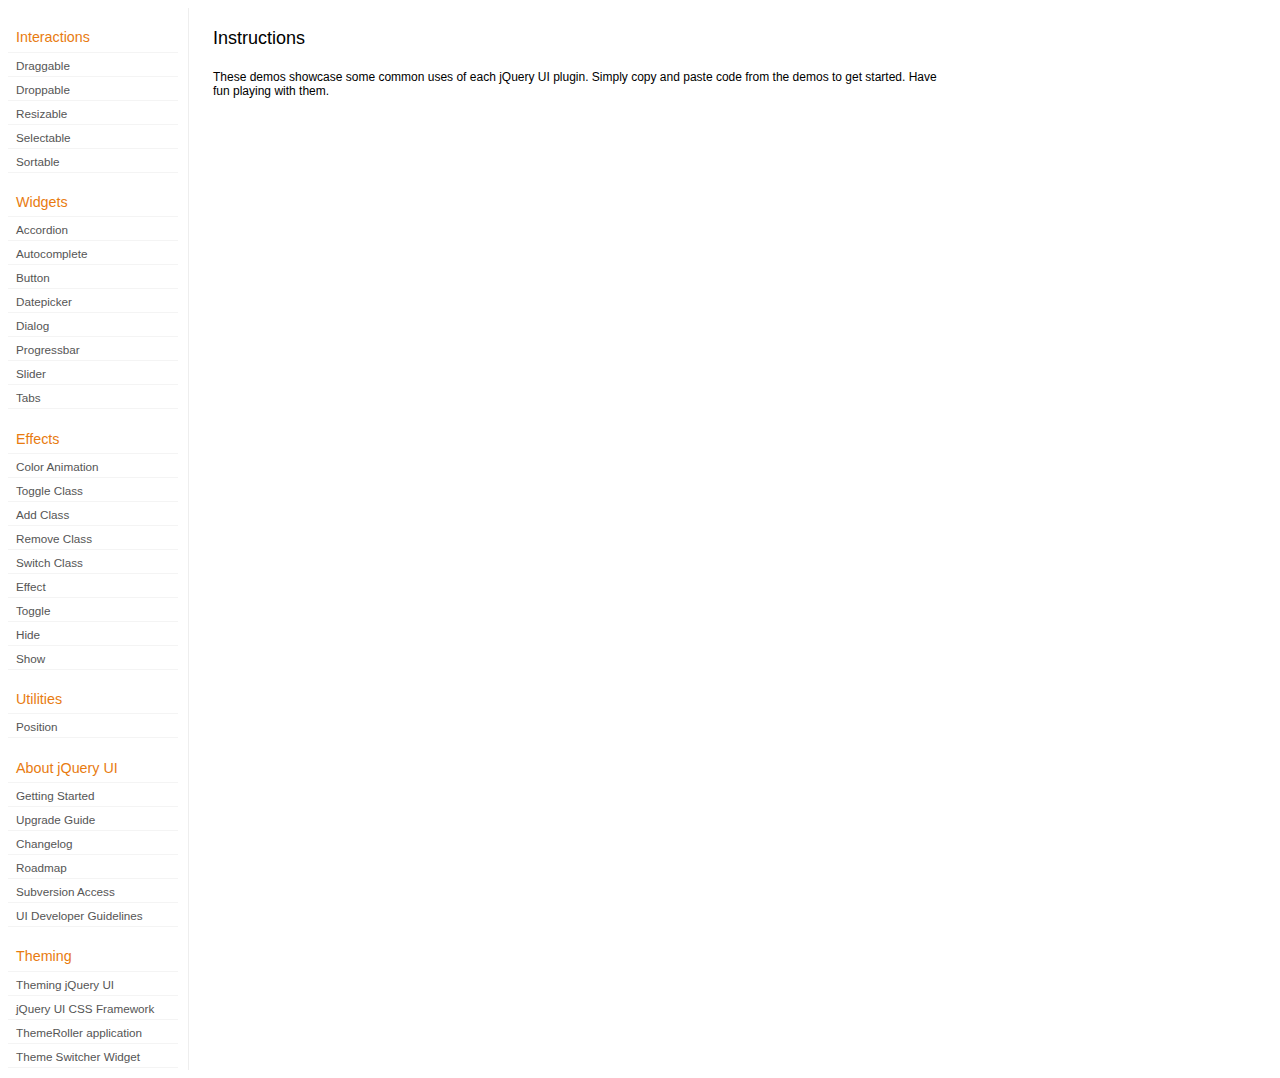
<file: libs/jquery/jquery_ui/development-bundle/demos/index.html>
<!DOCTYPE html>
<html lang="en">
<head>
	<meta charset="utf-8">
	<title>jQuery UI Demos</title>
	<link rel="stylesheet" href="../themes/base/jquery.ui.all.css">
	<link rel="stylesheet" href="demos.css">
	<script src="../jquery-1.4.4.js"></script>
	<script src="../external/jquery.bgiframe-2.1.2.js"></script>
	<script src="../ui/jquery.ui.core.js"></script>
	<script src="../ui/jquery.ui.widget.js"></script>
	<script src="../ui/jquery.ui.mouse.js"></script>
	<script src="../ui/jquery.ui.accordion.js"></script>
	<script src="../ui/jquery.ui.autocomplete.js"></script>
	<script src="../ui/jquery.ui.button.js"></script>
	<script src="../ui/jquery.ui.datepicker.js"></script>
	<script src="../ui/jquery.ui.dialog.js"></script>
	<script src="../ui/jquery.ui.draggable.js"></script>
	<script src="../ui/jquery.ui.droppable.js"></script>
	<script src="../ui/jquery.ui.position.js"></script>
	<script src="../ui/jquery.ui.progressbar.js"></script>
	<script src="../ui/jquery.ui.resizable.js"></script>
	<script src="../ui/jquery.ui.selectable.js"></script>
	<script src="../ui/jquery.ui.slider.js"></script>
	<script src="../ui/jquery.ui.sortable.js"></script>
	<script src="../ui/jquery.ui.tabs.js"></script>
	<script src="../ui/jquery.effects.core.js"></script>
	<script src="../ui/jquery.effects.blind.js"></script>
	<script src="../ui/jquery.effects.bounce.js"></script>
	<script src="../ui/jquery.effects.clip.js"></script>
	<script src="../ui/jquery.effects.drop.js"></script>
	<script src="../ui/jquery.effects.explode.js"></script>
	<script src="../ui/jquery.effects.fold.js"></script>
	<script src="../ui/jquery.effects.highlight.js"></script>
	<script src="../ui/jquery.effects.pulsate.js"></script>
	<script src="../ui/jquery.effects.scale.js"></script>
	<script src="../ui/jquery.effects.shake.js"></script>
	<script src="../ui/jquery.effects.slide.js"></script>
	<script src="../ui/jquery.effects.transfer.js"></script>
	<script src="../ui/i18n/jquery.ui.datepicker-af.js"></script>
	<script src="../ui/i18n/jquery.ui.datepicker-ar.js"></script>
	<script src="../ui/i18n/jquery.ui.datepicker-ar-DZ.js"></script>
	<script src="../ui/i18n/jquery.ui.datepicker-az.js"></script>
	<script src="../ui/i18n/jquery.ui.datepicker-bs.js"></script>
	<script src="../ui/i18n/jquery.ui.datepicker-bg.js"></script>
	<script src="../ui/i18n/jquery.ui.datepicker-ca.js"></script>
	<script src="../ui/i18n/jquery.ui.datepicker-cs.js"></script>
	<script src="../ui/i18n/jquery.ui.datepicker-da.js"></script>
	<script src="../ui/i18n/jquery.ui.datepicker-de.js"></script>
	<script src="../ui/i18n/jquery.ui.datepicker-el.js"></script>
	<script src="../ui/i18n/jquery.ui.datepicker-en-AU.js"></script>
	<script src="../ui/i18n/jquery.ui.datepicker-en-GB.js"></script>
	<script src="../ui/i18n/jquery.ui.datepicker-en-NZ.js"></script>
	<script src="../ui/i18n/jquery.ui.datepicker-eo.js"></script>
	<script src="../ui/i18n/jquery.ui.datepicker-es.js"></script>
	<script src="../ui/i18n/jquery.ui.datepicker-et.js"></script>
	<script src="../ui/i18n/jquery.ui.datepicker-eu.js"></script>
	<script src="../ui/i18n/jquery.ui.datepicker-fa.js"></script>
	<script src="../ui/i18n/jquery.ui.datepicker-fi.js"></script>
	<script src="../ui/i18n/jquery.ui.datepicker-fo.js"></script>
	<script src="../ui/i18n/jquery.ui.datepicker-fr.js"></script>
	<script src="../ui/i18n/jquery.ui.datepicker-fr-CH.js"></script>
	<script src="../ui/i18n/jquery.ui.datepicker-gl.js"></script>
	<script src="../ui/i18n/jquery.ui.datepicker-he.js"></script>
	<script src="../ui/i18n/jquery.ui.datepicker-hr.js"></script>
	<script src="../ui/i18n/jquery.ui.datepicker-hu.js"></script>
	<script src="../ui/i18n/jquery.ui.datepicker-hy.js"></script>
	<script src="../ui/i18n/jquery.ui.datepicker-id.js"></script>
	<script src="../ui/i18n/jquery.ui.datepicker-is.js"></script>
	<script src="../ui/i18n/jquery.ui.datepicker-it.js"></script>
	<script src="../ui/i18n/jquery.ui.datepicker-ja.js"></script>
	<script src="../ui/i18n/jquery.ui.datepicker-ko.js"></script>
	<script src="../ui/i18n/jquery.ui.datepicker-kz.js"></script>
	<script src="../ui/i18n/jquery.ui.datepicker-lt.js"></script>
	<script src="../ui/i18n/jquery.ui.datepicker-lv.js"></script>
	<script src="../ui/i18n/jquery.ui.datepicker-ml.js"></script>
	<script src="../ui/i18n/jquery.ui.datepicker-ms.js"></script>
	<script src="../ui/i18n/jquery.ui.datepicker-nl.js"></script>
	<script src="../ui/i18n/jquery.ui.datepicker-no.js"></script>
	<script src="../ui/i18n/jquery.ui.datepicker-pl.js"></script>
	<script src="../ui/i18n/jquery.ui.datepicker-pt.js"></script>
	<script src="../ui/i18n/jquery.ui.datepicker-pt-BR.js"></script>
	<script src="../ui/i18n/jquery.ui.datepicker-rm.js"></script>
	<script src="../ui/i18n/jquery.ui.datepicker-ro.js"></script>
	<script src="../ui/i18n/jquery.ui.datepicker-ru.js"></script>
	<script src="../ui/i18n/jquery.ui.datepicker-sk.js"></script>
	<script src="../ui/i18n/jquery.ui.datepicker-sl.js"></script>
	<script src="../ui/i18n/jquery.ui.datepicker-sq.js"></script>
	<script src="../ui/i18n/jquery.ui.datepicker-sr.js"></script>
	<script src="../ui/i18n/jquery.ui.datepicker-sr-SR.js"></script>
	<script src="../ui/i18n/jquery.ui.datepicker-sv.js"></script>
	<script src="../ui/i18n/jquery.ui.datepicker-ta.js"></script>
	<script src="../ui/i18n/jquery.ui.datepicker-th.js"></script>
	<script src="../ui/i18n/jquery.ui.datepicker-tr.js"></script>
	<script src="../ui/i18n/jquery.ui.datepicker-uk.js"></script>
	<script src="../ui/i18n/jquery.ui.datepicker-vi.js"></script>
	<script src="../ui/i18n/jquery.ui.datepicker-zh-CN.js"></script>
	<script src="../ui/i18n/jquery.ui.datepicker-zh-HK.js"></script>
	<script src="../ui/i18n/jquery.ui.datepicker-zh-TW.js"></script>
	<script>
	$(function() {
		
		$('.left-nav a').click(function(ev) {
			window.location.hash = this.href.replace(/.+\/([^\/]+)\/index\.html/,'$1') + '|default';
			loadPage(this.href);
			$('.left-nav a.selected').removeClass('selected');
			$(this).addClass('selected');
			ev.preventDefault();
		});
		
		if (window.location.hash) {
			if (window.location.hash.indexOf('|') === -1) {
				window.location.hash += '|default';	
			}			
			var path = window.location.href.replace(/(index\.html)?#/,'');
			path = path.replace('\|','/') + '.html';
			loadPage(path);
		}		

		function loadPage(path) {			
			var section = path.replace(/\/[^\/]+\.html/,'');
			var header = section.replace(/.+\/([^\/]+)/,'$1').replace(/_/, ' ');
			
			$('td.normal div.normal')
				.empty()
				.append('<h4 class="demo-subheader">Functional demo:</h4>')
				.append('<h3 class="demo-header">'+ header +'</h3>')
				.append('<div id="demo-config"></div>')
				.find('#demo-config')
					.append('<div id="demo-frame"></div><div id="demo-config-menu"></div><div id="demo-link"><a class="demoWindowLink" href="#"><span class="ui-icon ui-icon-newwin"></span>Open demo in a new window</a></div>')
					.find('#demo-config-menu')
						.load(section + '/index.html .demos-nav', function() {
							$('#demo-config-menu a').each(function() {
								this.setAttribute('href', section + '/' + this.getAttribute('href').replace(/.+\/([^\/]+)/,'$1'));
								$(this).attr('target', 'demo-frame');
								$(this).click(function() {

									resetDemos();
									
									$(this).parents('ul').find('li').removeClass('demo-config-on');
									$(this).parent().addClass('demo-config-on');
									$('#demo-notes').fadeOut();

									//Set the hash to the actual page without ".html"
									window.location.hash = header + '|' + this.getAttribute('href').match((/\/([^\/\\]+)\.html/))[1];

									loadDemo(this.getAttribute('href'));

									return false;
								});
							});

							if (window.location.hash) {
								var demo = window.location.hash.split('|')[1];
								$('#demo-config-menu a').each(function(){
									if (this.href.indexOf(demo + '.html') !== -1) {
										$(this).parents('ul').find('li').removeClass('demo-config-on');
										$(this).parent().addClass('demo-config-on');									
										loadDemo(this.href);										
									}
								});
							}

							updateDemoNotes();
						})
					.end()
					.find('#demo-link a')
						.bind('click', function(ev){
							window.open(this.href);
							ev.preventDefault();
						})
					.end()
				.end()
			;
			
			resetDemos();
		}
				
		function loadDemo(path) {
			var directory = path.match(/([^\/]+)\/[^\/\.]+\.html$/)[1];
			$.get(path, function(data) {
				var source = data;
				data = data.replace(/<script.*>.*<\/script>/ig,""); // Remove script tags
				data = data.replace(/<\/?link.*>/ig,""); //Remove link tags
				data = data.replace(/<\/?html.*>/ig,""); //Remove html tag
				data = data.replace(/<\/?body.*>/ig,""); //Remove body tag
				data = data.replace(/<\/?head.*>/ig,""); //Remove head tag
				data = data.replace(/<\/?!doctype.*>/ig,""); //Remove doctype
				data = data.replace(/<title.*>.*<\/title>/ig,""); // Remove title tags
				data = data.replace(/((href|src)=["'])(?!(http|#))/ig, "$1" + directory + "/");

				$('#demo-style').remove();
				$('#demo-frame').empty().html(data);
				$('#demo-frame style').clone().appendTo('head').attr('id','demo-style');
				$('#demo-link a').attr('href', path);
				updateDemoNotes();
				updateDemoSource(source);
				
				if (/default.html$/.test(path)) {
					$.get("documentation/docs-" + path.match(/demos\/(.+)\//)[1] + ".html", function(html) {
						$("#demo-source").after(html);
						$("#widget-docs").tabs();
						$(".param-header").click(function() {
							$(this).parent().toggleClass("param-open").end().next().toggle();
						});
						$(".docs-list-header").each(function() {
							var header = $(this);
							var details = header.next().find(".param-details").hide();
							$("a:first", header).click(function() {
								details.show().parent().addClass("param-open");
								return false;
							});
							$("a:last", header).click(function() {
								details.hide().parent().removeClass("param-open");
								return false;
							});
						});
					});
				}
			});
		}

		function updateDemoNotes() {
			var notes = $('#demo-frame .demo-description');
			if ($('#demo-notes').length == 0) {
				$('<div id="demo-notes"></div>').insertAfter('#demo-config');
			}
			$('#demo-notes').hide().empty().html(notes.html());
			$('#demo-notes').show();
			notes.hide();
		}
		
		function updateDemoSource(source) {
			if ($('#demo-source').length == 0) {
				$('<div id="demo-source"><a href="#" class="source-closed">View Source</a><div><pre><code></code></pre></div></div>').insertAfter('#demo-notes');
				$('#demo-source').find(">a").click(function() {
					$(this).toggleClass("source-closed").toggleClass("source-open").next().toggle();
					return false;
				}).end().find(">div").hide();
			}
			var cleanedSource = source
				.replace('themes/base/jquery.ui.all.css', 'theme/jquery.ui.all.css')
				.replace(/\s*\x3Clink.*demos\x2Ecss.*\x3E\s*/, '\r\n\t')
				.replace(/\x2E\x2E\x2F\x2E\x2E\x2F/g, '');

			$('#demo-source code').empty().text(cleanedSource);
		}
		
		function resetDemos() {
			$.datepicker.setDefaults($.extend({showMonthAfterYear: false}, $.datepicker.regional['']));
			$(".ui-dialog-content").remove();			
		}
				
	});
	</script>
</head>
<body>

<table class="layout-grid" cellspacing="0" cellpadding="0">
	<tr>
		<td class="left-nav">
			<dl class="demos-nav">
				<dt>Interactions</dt>
					<dd><a href="draggable/index.html">Draggable</a></dd>
					<dd><a href="droppable/index.html">Droppable</a></dd>
					<dd><a href="resizable/index.html">Resizable</a></dd>
					<dd><a href="selectable/index.html">Selectable</a></dd>
					<dd><a href="sortable/index.html">Sortable</a></dd>
				<dt>Widgets</dt>
					<dd><a href="accordion/index.html">Accordion</a></dd>
					<dd><a href="autocomplete/index.html">Autocomplete</a></dd>
					<dd><a href="button/index.html">Button</a></dd>
					<dd><a href="datepicker/index.html">Datepicker</a></dd>
					<dd><a href="dialog/index.html">Dialog</a></dd>
					<dd><a href="progressbar/index.html">Progressbar</a></dd>
					<dd><a href="slider/index.html">Slider</a></dd>
					<dd><a href="tabs/index.html">Tabs</a></dd>
				<dt>Effects</dt>
					<dd><a href="animate/index.html">Color Animation</a></dd>
					<dd><a href="toggleClass/index.html">Toggle Class</a></dd>
					<dd><a href="addClass/index.html">Add Class</a></dd>
					<dd><a href="removeClass/index.html">Remove Class</a></dd>
					<dd><a href="switchClass/index.html">Switch Class</a></dd>
					<dd><a href="effect/index.html">Effect</a></dd>
					<dd><a href="toggle/index.html">Toggle</a></dd>
					<dd><a href="hide/index.html">Hide</a></dd>
					<dd><a href="show/index.html">Show</a></dd>
				<dt>Utilities</dt>
                    <dd><a href="position/index.html">Position</a></dd>
				<dt>About jQuery UI</dt>
					<dd><a href="http://jqueryui.com/docs/Getting_Started">Getting Started</a></dd>
					<dd><a href="http://jqueryui.com/docs/Upgrade_Guide">Upgrade Guide</a></dd>					
					<dd><a href="http://jqueryui.com/docs/Changelog">Changelog</a></dd>
					<dd><a href="http://jqueryui.com/docs/Roadmap">Roadmap</a></dd>
					<dd><a href="http://jqueryui.com/docs/Subversion">Subversion Access</a></dd>
					<dd><a href="http://jqueryui.com/docs/Developer_Guide">UI Developer Guidelines</a></dd>
				<dt>Theming</dt>
					<dd><a href="http://jqueryui.com/docs/Theming">Theming jQuery UI</a></dd>
					<dd><a href="http://jqueryui.com/docs/Theming/API">jQuery UI CSS Framework</a></dd>
					<dd><a href="http://jqueryui.com/docs/Theming/Themeroller">ThemeRoller application</a></dd>
					<dd><a href="http://jqueryui.com/docs/Theming/ThemeSwitcher">Theme Switcher Widget</a></dd>

			</dl>
		</td>
		<td class="normal">

			<div class="normal">

					<h3>Instructions</h3>
					<p>
						These demos showcase some common uses of each jQuery UI plugin. Simply copy and paste code from the demos to get started. Have fun playing with them.
					</p>
				
			</div>

		</td>
	</tr>
</table>
</body>
</html>
</file>
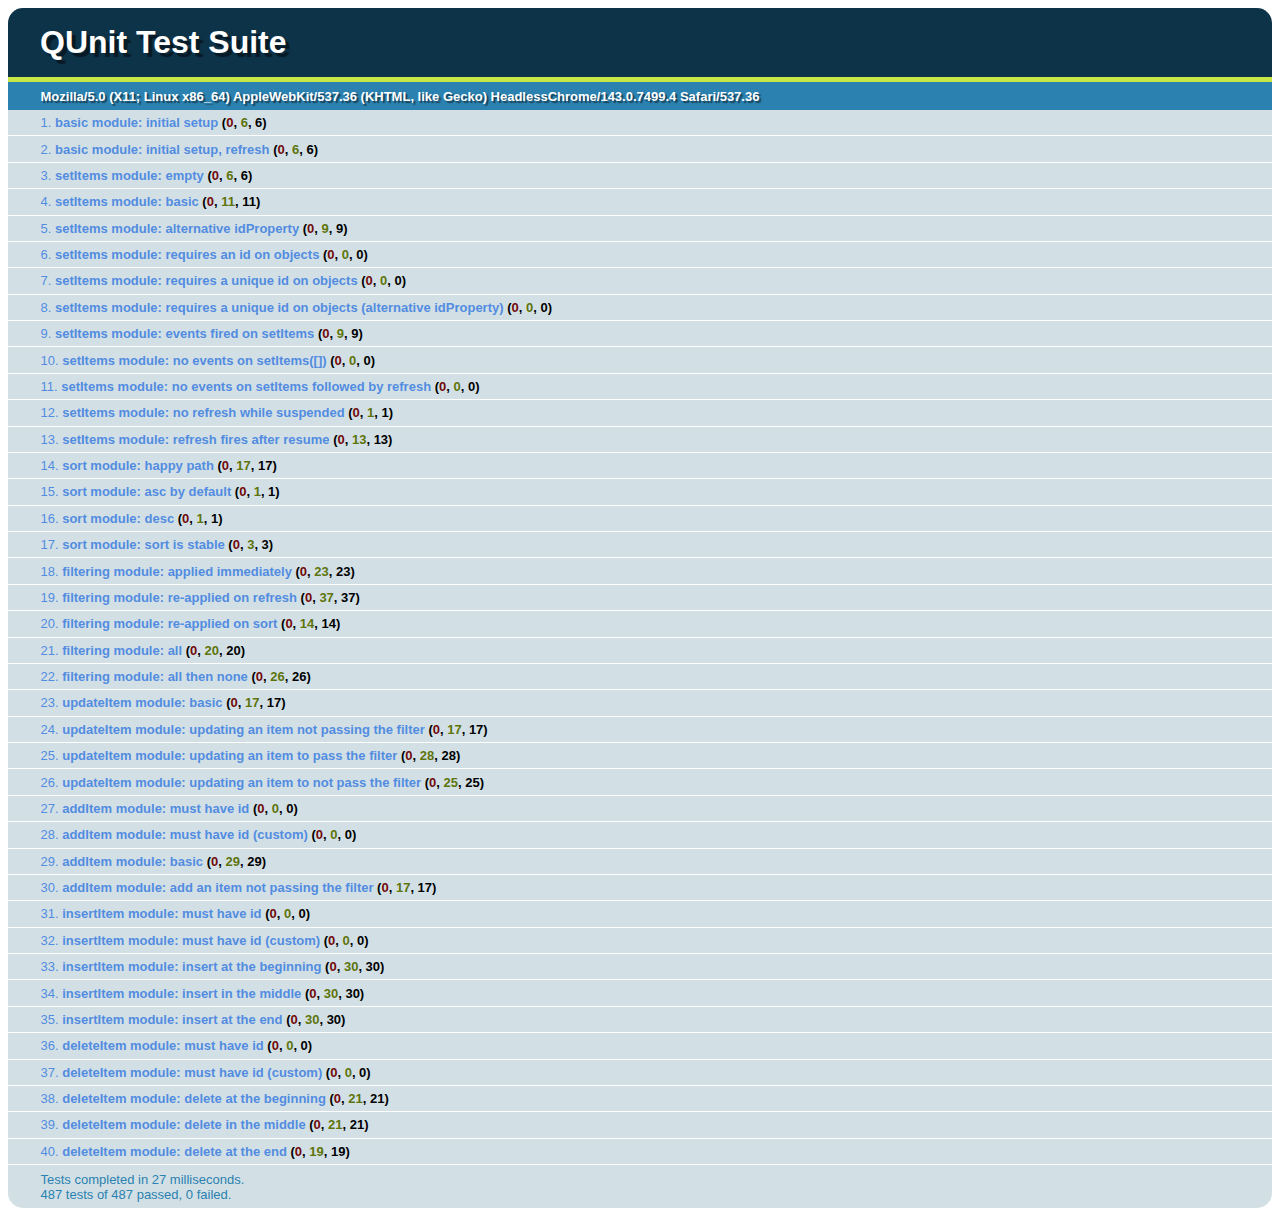
<file: libs/slickgrid/mleibman-SlickGrid-cc7bd21/tests/dataview/index.html>
<!DOCTYPE HTML PUBLIC "-//W3C//DTD HTML 4.01 Transitional//EN"
        "http://www.w3.org/TR/html4/loose.dtd">
<html>
<head>
    <title></title>
    <link rel="stylesheet" href="../../lib/qunit.css" type="text/css"/>
</head>
<body>
<h1 id="qunit-header">QUnit Test Suite</h1>
<h2 id="qunit-banner"></h2>
<div id="qunit-testrunner-toolbar"></div>
<h2 id="qunit-userAgent"></h2>
<ol id="qunit-tests"></ol>



<script type="text/javascript" src="../../lib/qunit.js"></script>
<script type="text/javascript" src="../../lib/jquery-1.7.min.js"></script>
<script type="text/javascript">
    jQuery.noConflict();
</script>
<script type="text/javascript" src="../../slick.core.js"></script>
<script type="text/javascript" src="../../slick.dataview.js"></script>
<script type="text/javascript" src="dataview.js"></script>




</body>
</html>
</file>
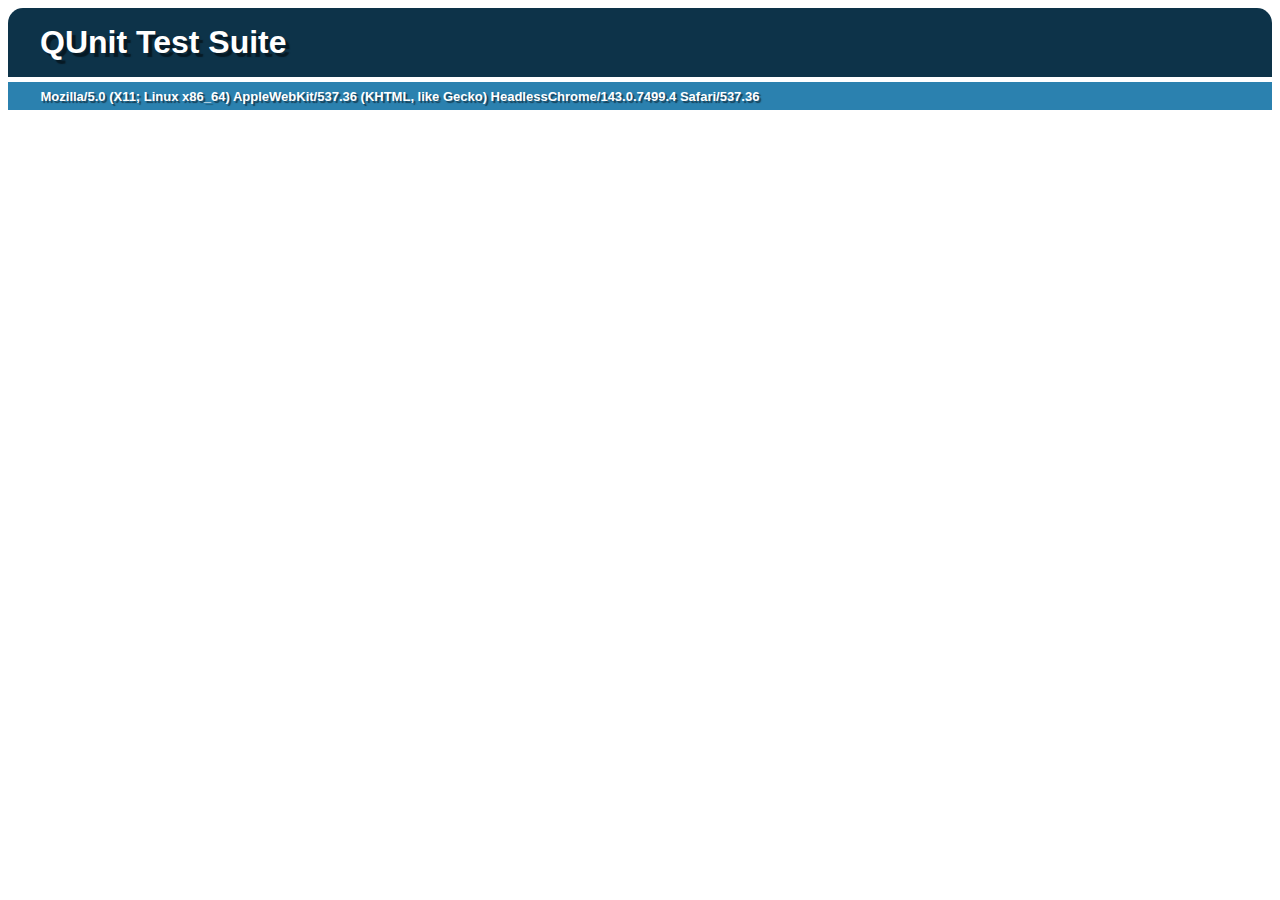
<file: libs/slickgrid/mleibman-SlickGrid-cc7bd21/tests/grid/index.html>
<!DOCTYPE HTML PUBLIC "-//W3C//DTD HTML 4.01 Transitional//EN"
        "http://www.w3.org/TR/html4/loose.dtd">
<html>
<head>
    <title></title>
    <link rel="stylesheet" href="../../lib/qunit.css" type="text/css"/>
    <link rel="stylesheet" href="../../slick.grid.css" type="text/css"/>
    <link rel="stylesheet" href="../../examples/slick-default-theme.css" type="text/css" />

</head>
<body>
<h1 id="qunit-header">QUnit Test Suite</h1>
<h2 id="qunit-banner"></h2>
<div id="qunit-testrunner-toolbar"></div>
<h2 id="qunit-userAgent"></h2>
<ol id="qunit-tests"></ol>


<br/><br/><br/>
<div id="container" style="width:600px;height:400px;"></div>


<script type="text/javascript" src="../../lib/qunit.js"></script>
<script type="text/javascript" src="../../lib/jquery-1.7.min.js"></script>
<script type="text/javascript" src="../../lib/jquery-ui-1.8.16.custom.min.js"></script>
<script type="text/javascript" src="../../lib/jquery.event.drag-2.0.min.js"></script>
<script type="text/javascript" src="../../lib/jquery.simulate.js"></script>
<script type="text/javascript" src="../../lib/qunit.js"></script>
<script type="text/javascript">
    jQuery.noConflict();
</script>
<script type="text/javascript" src="../../slick.dataview.js"></script>
<script type="text/javascript" src="../../slick.grid.js"></script>
<script type="text/javascript" src="grid.js"></script>




</body>
</html>
</file>
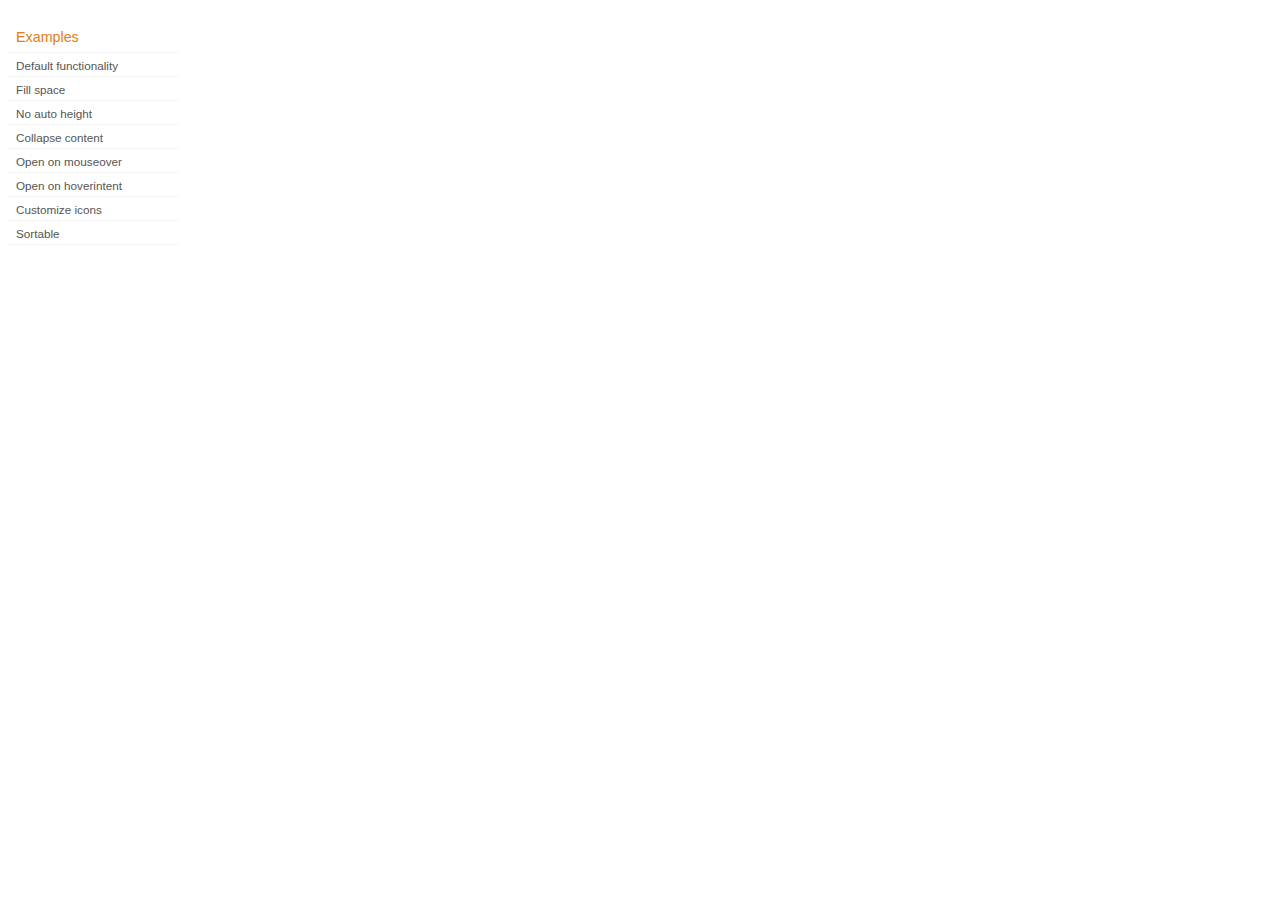
<file: libs/jquery/jquery_ui/development-bundle/demos/accordion/index.html>
<!DOCTYPE html>
<html lang="en">
<head>
	<meta charset="utf-8">
	<title>jQuery UI Accordion Demos</title>
	<link rel="stylesheet" href="../demos.css">
</head>
<body>

<div class="demos-nav">
	<h4>Examples</h4>
	<ul>
		<li class="demo-config-on"><a href="default.html">Default functionality</a></li>
		<li><a href="fillspace.html">Fill space</a></li>
		<li><a href="no-auto-height.html">No auto height</a></li>
		<li><a href="collapsible.html">Collapse content</a></li>
		<li><a href="mouseover.html">Open on mouseover</a></li>
		<li><a href="hoverintent.html">Open on hoverintent</a></li>
		<li><a href="custom-icons.html">Customize icons</a></li>
		<li><a href="sortable.html">Sortable</a></li>
	</ul>
</div>

</body>
</html>
</file>
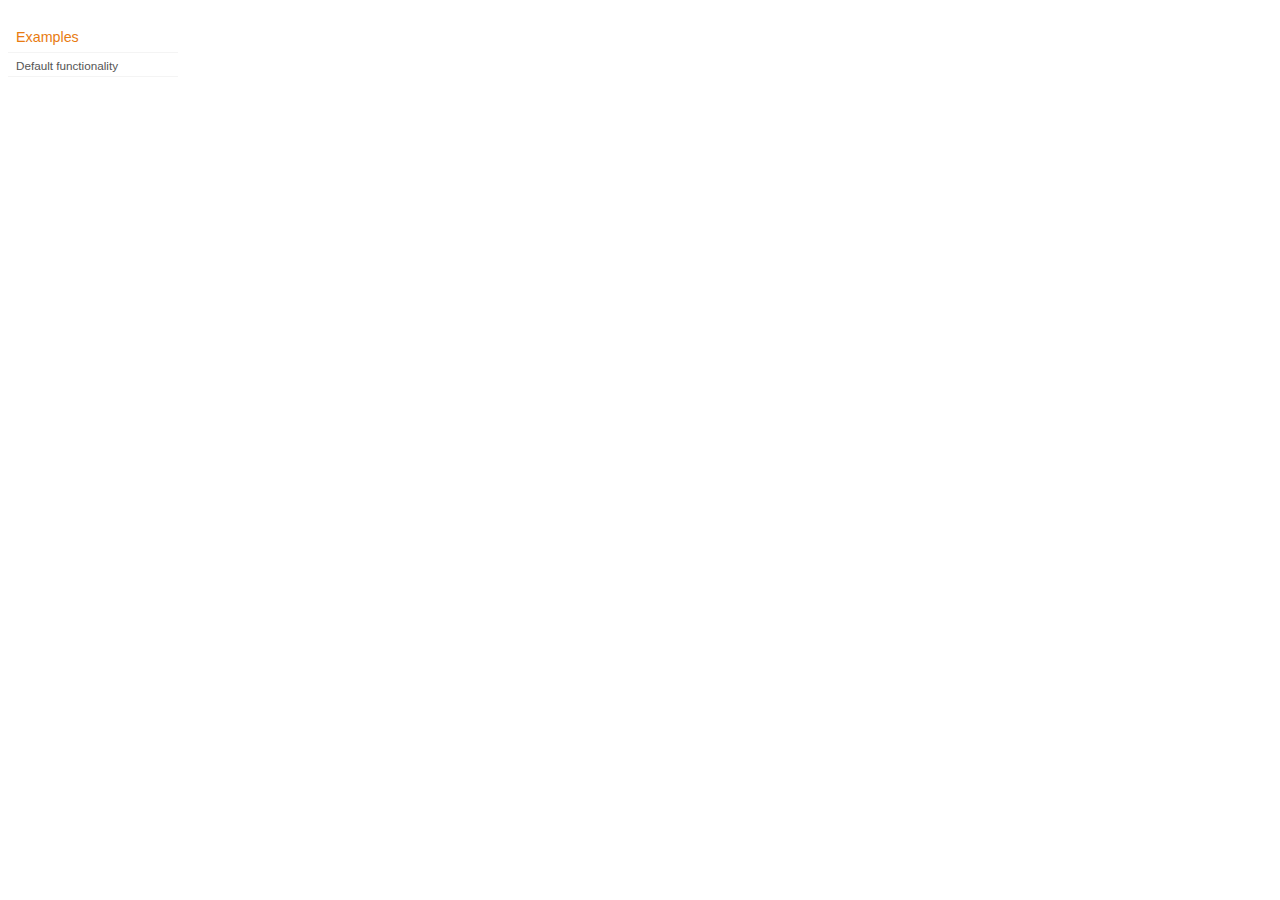
<file: libs/jquery/jquery_ui/development-bundle/demos/addClass/index.html>
<!DOCTYPE html>
<html lang="en">
<head>
	<meta charset="utf-8">
	<title>jQuery UI Effects Demos</title>
	<link rel="stylesheet" href="../demos.css">
</head>
<body>

<div class="demos-nav">
	<h4>Examples</h4>
	<ul>
		<li class="demo-config-on"><a href="default.html">Default functionality</a></li>
	</ul>
</div>

</body>
</html>
</file>
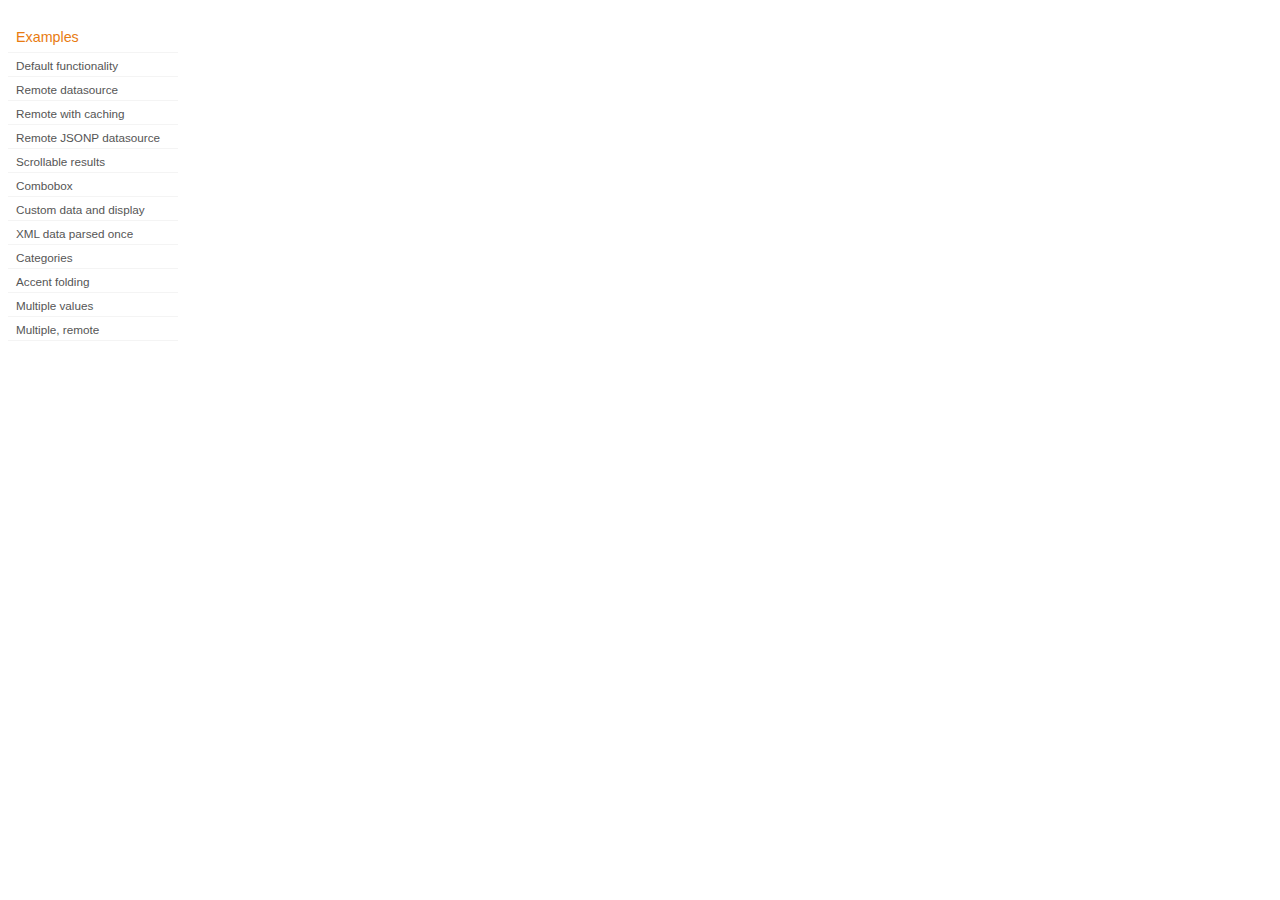
<file: libs/jquery/jquery_ui/development-bundle/demos/autocomplete/index.html>
<!DOCTYPE html>
<html lang="en">
<head>
	<meta charset="utf-8">
	<title>jQuery UI Autocomplete Demos</title>
	<link rel="stylesheet" href="../demos.css">
</head>
<body>
	<div class="demos-nav">
		<h4>Examples</h4>
		<ul>
			<li class="demo-config-on"><a href="default.html">Default functionality</a></li>
			<li><a href="remote.html">Remote datasource</a></li>
			<li><a href="remote-with-cache.html">Remote with caching</a></li>
			<li><a href="remote-jsonp.html">Remote JSONP datasource</a></li>
			<li><a href="maxheight.html">Scrollable results</a></li>
			<li><a href="combobox.html">Combobox</a></li>
			<li><a href="custom-data.html">Custom data and display</a></li>
			<li><a href="xml.html">XML data parsed once</a></li>
			<li><a href="categories.html">Categories</a></li>
			<li><a href="folding.html">Accent folding</a></li>
			<li><a href="multiple.html">Multiple values</a></li>
			<li><a href="multiple-remote.html">Multiple, remote</a></li>
		</ul>
	</div>
</body>
</html>
</file>
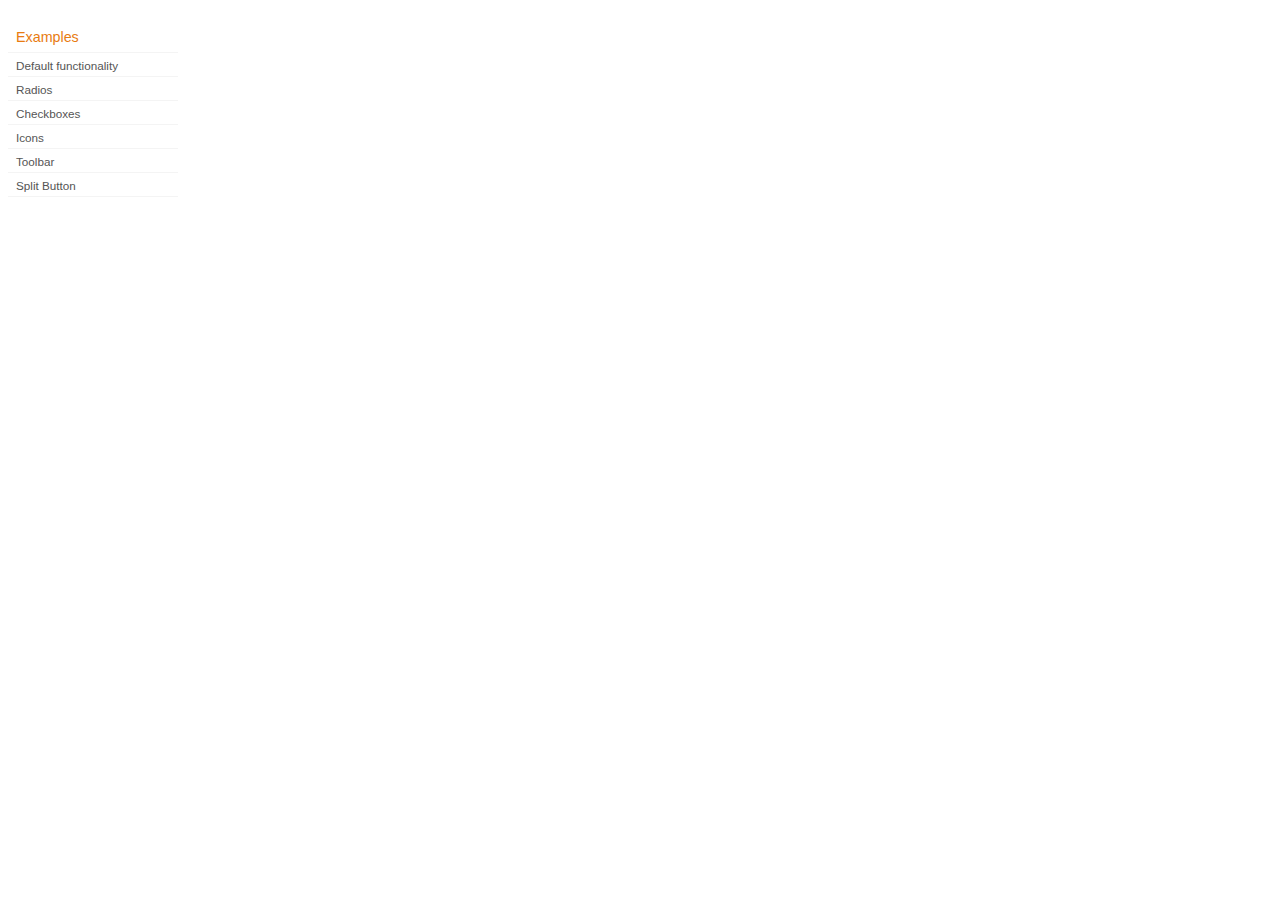
<file: libs/jquery/jquery_ui/development-bundle/demos/button/index.html>
<!DOCTYPE html>
<html lang="en">
<head>
	<meta charset="utf-8">
	<title>jQuery UI Button Demos</title>
	<link rel="stylesheet" href="../demos.css">
</head>
<body>

<div class="demos-nav">
	<h4>Examples</h4>
	<ul>
		<li class="demo-config-on"><a href="default.html">Default functionality</a></li>
		<li><a href="radio.html">Radios</a></li>
		<li><a href="checkbox.html">Checkboxes</a></li>
		<li><a href="icons.html">Icons</a></li>
		<li><a href="toolbar.html">Toolbar</a></li>
		<li><a href="splitbutton.html">Split Button</a></li>
	</ul>
</div>

</body>
</html>
</file>
<file: libs/jquery/jsTree/_docs/syntax/!style.css>
/**
 * SyntaxHighlighter
 * http://alexgorbatchev.com/
 *
 * SyntaxHighlighter is donationware. If you are using it, please donate.
 * http://alexgorbatchev.com/wiki/SyntaxHighlighter:Donate
 *
 * @version
 * 2.1.364 (October 15 2009)
 * 
 * @copyright
 * Copyright (C) 2004-2009 Alex Gorbatchev.
 *
 * @license
 * This file is part of SyntaxHighlighter.
 * 
 * SyntaxHighlighter is free software: you can redistribute it and/or modify
 * it under the terms of the GNU Lesser General Public License as published by
 * the Free Software Foundation, either version 3 of the License, or
 * (at your option) any later version.
 * 
 * SyntaxHighlighter is distributed in the hope that it will be useful,
 * but WITHOUT ANY WARRANTY; without even the implied warranty of
 * MERCHANTABILITY or FITNESS FOR A PARTICULAR PURPOSE.  See the
 * GNU General Public License for more details.
 * 
 * You should have received a copy of the GNU General Public License
 * along with SyntaxHighlighter.  If not, see <http://www.gnu.org/copyleft/lesser.html>.
 */
.syntaxhighlighter,
.syntaxhighlighter div,
.syntaxhighlighter code,
.syntaxhighlighter table,
.syntaxhighlighter table td,
.syntaxhighlighter table tr,
.syntaxhighlighter table tbody
{
	margin: 0 !important;
	padding: 0 !important;
	border: 0 !important;
	outline: 0 !important;
	background: none !important;
	text-align: left !important;
	float: none !important;
	vertical-align: baseline !important;
	position: static !important;
	left: auto !important;
	top: auto !important;
	right: auto !important;
	bottom: auto !important;
	height: auto !important;
	width: auto !important;
	font-family: "Consolas", "Bitstream Vera Sans Mono", "Courier New", Courier, monospace !important;
	font-weight: normal !important;
	font-style: normal !important;
	min-height: inherit !important; /* For IE8, FF & WebKit */
	min-height: auto !important; /* For IE7 */


/*
	line-height: 1.1em !important;
	font-size: 1em !important;
*/

	font-size:12px !important;
	line-height:18px !important;

}

.syntaxhighlighter
{
	width: 99.9% !important; /* 99% fixes IE8 horizontal scrollbar */
	margin: 1em 0 1em 0 !important;
	padding: 1px !important; /* adds a little border on top and bottom */
	position: relative !important;
}

.syntaxhighlighter .bold 
{
	font-weight: bold !important;
}

.syntaxhighlighter .italic 
{
	font-style: italic !important;
}

.syntaxhighlighter .line
{
}

.syntaxhighlighter .no-wrap .line .content
{
	white-space: pre !important;
}

.syntaxhighlighter .line table 
{
	border-collapse: collapse !important;
}

.syntaxhighlighter .line td
{
	vertical-align: top !important;
}

.syntaxhighlighter .line .number
{
	width: 3em !important;
}

.syntaxhighlighter .line .number code
{
	width: 2.7em !important;
	padding-right: .3em !important;
	text-align: right !important;
	display: block !important;
}

.syntaxhighlighter .line .content
{
	padding-left: .5em !important;
}

.syntaxhighlighter .line .spaces
{
}

/* Disable border and margin on the lines when no gutter option is set */
.syntaxhighlighter.nogutter .line .content
{
	border-left: none !important;
}

.syntaxhighlighter .bar
{
	display: none !important;
}

.syntaxhighlighter .bar.show 
{
	display: block !important;
}

.syntaxhighlighter.collapsed .bar
{
	display: block !important;
}

/* Adjust some properties when collapsed */

.syntaxhighlighter.collapsed .lines
{
	display: none !important;
}

.syntaxhighlighter .lines.no-wrap
{
	overflow: auto !important;
	overflow-y: hidden !important;
}

/* Styles for the toolbar */

.syntaxhighlighter .toolbar
{
	position: absolute !important;
	right: 0px !important;
	top: 0px !important;
	font-size: 1px !important;
	padding: 8px 8px 8px 0 !important; /* in px because images don't scale with ems */
}

.syntaxhighlighter.collapsed .toolbar
{
	font-size: 80% !important;
	padding: .2em 0 .5em .5em !important;
	position: static !important;
}

.syntaxhighlighter .toolbar a.item,
.syntaxhighlighter .toolbar .item
{
	display: block !important;
	float: left !important;
	margin-left: 8px !important;
	background-repeat: no-repeat !important;
	overflow: hidden !important;
	text-indent: -5000px !important;
}

.syntaxhighlighter.collapsed .toolbar .item
{
	display: none !important;
}

.syntaxhighlighter.collapsed .toolbar .item.expandSource
{
	background-image: url(magnifier.png) !important;
	display: inline !important;
	text-indent: 0 !important;
	width: auto !important;
	float: none !important;
	height: 16px !important;
	padding-left: 20px !important;
}

.syntaxhighlighter .toolbar .item.viewSource
{
	background-image: url(page_white_code.png) !important;
}

.syntaxhighlighter .toolbar .item.printSource
{
	background-image: url(printer.png) !important;
}

.syntaxhighlighter .toolbar .item.copyToClipboard
{
	text-indent: 0 !important;
	background: none !important;
	overflow: visible !important;
}

.syntaxhighlighter .toolbar .item.about
{
	background-image: url(help.png) !important;
}

/** 
 * Print view.
 * Colors are based on the default theme without background.
 */

.syntaxhighlighter.printing,
.syntaxhighlighter.printing .line.alt1 .content,
.syntaxhighlighter.printing .line.alt2 .content,
.syntaxhighlighter.printing .line.highlighted .number,
.syntaxhighlighter.printing .line.highlighted.alt1 .content,
.syntaxhighlighter.printing .line.highlighted.alt2 .content,
{
	background: none !important;
}

/* Gutter line numbers */
.syntaxhighlighter.printing .line .number
{
	color: #bbb !important;
}

/* Add border to the lines */
.syntaxhighlighter.printing .line .content
{
	color: #000 !important;
}

/* Toolbar when visible */
.syntaxhighlighter.printing .toolbar
{
	display: none !important;
}

.syntaxhighlighter.printing a
{
	text-decoration: none !important;
}

.syntaxhighlighter.printing .plain,
.syntaxhighlighter.printing .plain a
{ 
	color: #000 !important;
}

.syntaxhighlighter.printing .comments,
.syntaxhighlighter.printing .comments a
{ 
	color: #008200 !important;
}

.syntaxhighlighter.printing .string,
.syntaxhighlighter.printing .string a
{
	color: blue !important; 
}

.syntaxhighlighter.printing .keyword
{ 
	color: #069 !important; 
	font-weight: bold !important; 
}

.syntaxhighlighter.printing .preprocessor 
{ 
	color: gray !important; 
}

.syntaxhighlighter.printing .variable 
{ 
	color: #a70 !important; 
}

.syntaxhighlighter.printing .value
{ 
	color: #090 !important; 
}

.syntaxhighlighter.printing .functions
{ 
	color: #ff1493 !important; 
}

.syntaxhighlighter.printing .constants
{ 
	color: #0066CC !important; 
}

.syntaxhighlighter.printing .script
{
	font-weight: bold !important;
}

.syntaxhighlighter.printing .color1,
.syntaxhighlighter.printing .color1 a
{ 
	color: #808080 !important; 
}

.syntaxhighlighter.printing .color2,
.syntaxhighlighter.printing .color2 a
{ 
	color: #ff1493 !important; 
}

.syntaxhighlighter.printing .color3,
.syntaxhighlighter.printing .color3 a
{ 
	color: red !important; 
}
/**
 * SyntaxHighlighter
 * http://alexgorbatchev.com/
 *
 * SyntaxHighlighter is donationware. If you are using it, please donate.
 * http://alexgorbatchev.com/wiki/SyntaxHighlighter:Donate
 *
 * @version
 * 2.1.364 (October 15 2009)
 * 
 * @copyright
 * Copyright (C) 2004-2009 Alex Gorbatchev.
 *
 * @license
 * This file is part of SyntaxHighlighter.
 * 
 * SyntaxHighlighter is free software: you can redistribute it and/or modify
 * it under the terms of the GNU Lesser General Public License as published by
 * the Free Software Foundation, either version 3 of the License, or
 * (at your option) any later version.
 * 
 * SyntaxHighlighter is distributed in the hope that it will be useful,
 * but WITHOUT ANY WARRANTY; without even the implied warranty of
 * MERCHANTABILITY or FITNESS FOR A PARTICULAR PURPOSE.  See the
 * GNU General Public License for more details.
 * 
 * You should have received a copy of the GNU General Public License
 * along with SyntaxHighlighter.  If not, see <http://www.gnu.org/copyleft/lesser.html>.
 */
/************************************
 * Default Syntax Highlighter theme.
 * 
 * Interface elements.
 ************************************/

.syntaxhighlighter
{
	background-color: #fff !important;
}

/* Highlighed line number */
.syntaxhighlighter .line.highlighted .number
{
	color: black !important;
}

/* Highlighed line */
.syntaxhighlighter .line.highlighted.alt1,
.syntaxhighlighter .line.highlighted.alt2
{
	background-color: #e0e0e0 !important;
}

/* Gutter line numbers */
.syntaxhighlighter .line .number
{
	color: #afafaf !important;
}

/* Add border to the lines */
.syntaxhighlighter .line .content
{
	border-left: 1px solid gray !important;
	color: #000 !important;
}

.syntaxhighlighter.printing .line .content 
{
	border: 0 !important;
}

/* First line */
.syntaxhighlighter .line.alt1
{
	background-color: #fff !important;
}

/* Second line */
.syntaxhighlighter .line.alt2
{
	background-color: #F8F8F8 !important;
}

.syntaxhighlighter .toolbar
{
	background-color: #F8F8F8 !important;
	border: #E7E5DC solid 1px !important;
}

.syntaxhighlighter .toolbar a
{
	color: #a0a0a0 !important;
}

.syntaxhighlighter .toolbar a:hover
{
	color: red !important;
}

/************************************
 * Actual syntax highlighter colors.
 ************************************/
.syntaxhighlighter .plain,
.syntaxhighlighter .plain a
{ 
	color: #000 !important;
}

.syntaxhighlighter .comments,
.syntaxhighlighter .comments a
{ 
	color: #008200 !important;
}

.syntaxhighlighter .string,
.syntaxhighlighter .string a
{
	color: blue !important; 
}

.syntaxhighlighter .keyword
{ 
	color: #069 !important; 
	font-weight: bold !important; 
}

.syntaxhighlighter .preprocessor 
{ 
	color: gray !important; 
}

.syntaxhighlighter .variable 
{ 
	color: #a70 !important; 
}

.syntaxhighlighter .value
{ 
	color: #090 !important; 
}

.syntaxhighlighter .functions
{ 
	color: #ff1493 !important; 
}

.syntaxhighlighter .constants
{ 
	color: #0066CC !important; 
}

.syntaxhighlighter .script
{ 
	background-color: yellow !important;
}

.syntaxhighlighter .color1,
.syntaxhighlighter .color1 a
{ 
	color: #808080 !important; 
}

.syntaxhighlighter .color2,
.syntaxhighlighter .color2 a
{ 
	color: #ff1493 !important; 
}

.syntaxhighlighter .color3,
.syntaxhighlighter .color3 a
{ 
	color: red !important; 
}
</file>
<file: libs/jquery/jsTree/_docs/!style.css>
html, body { margin:0; padding:0; }
body, td, th, pre, code, select, option, input, textarea { font-family:"lucida grande",tahoma,verdana,arial,sans-serif; font-size:10pt; }
h1 { margin:0; padding:0.2em 0 0.5em 0; font-size:14pt; font-family:Georgia; /*text-shadow:1px 1px 2px gray;*/ border-bottom:2px solid; margin-bottom:0.5em; text-align:center;  }
h2 { margin:0.5em 0 0.5em 0; padding:0.5em 0 0.5em 20px; font-size:12pt; font-family:Georgia; color:white; background:silver; text-shadow:1px 1px 2px gray; clear:both; -moz-border-radius:5px; }
h3 { margin:0; padding:0.5em 0 0.5em 0; font-size:11.5pt; font-family:Georgia; color:gray; clear:both; }
p { padding:0em 0 0.5em 0; margin:0; line-height:1.8em; }
p.meta { font-size:9pt; color:gray; margin-top:-5px; }
.arguments .tp, p code { color:green; padding:0 4px; font-family: "Consolas", "Bitstream Vera Sans Mono", "Courier New", Courier, monospace !important; font-weight: normal !important; font-style: normal !important; font-size:13px; }
#description, .panel { margin:0 20px; }
#container { width:800px; margin:10px auto; overflow:hidden; }
.demo { width:255px; float:left; margin:0; border:1px solid gray; background:white; overflow:auto; }
.code { width:490px; float:right; margin:0 0 10px 0; border:1px solid gray; font-size:12px; }
pre { display:block; }
.code_f { border:1px solid gray; margin-bottom:1em; }
.syntaxhighlighter { margin:0 0 0 0 !important; padding:0 !important; line-height:18px; }

.log { padding:4px; border:1px solid gray; margin-bottom:1em; }
.button { display:block; margin-bottom:0.5em; }
.arguments { margin:0em 1em; padding:0; list-style-type:none; }
.arguments .tp { padding:0 0 0 0; float:left; width:70px;  }
.arguments strong { display:block; }

.api h3 { margin-left:-10px; color:black; font-family: "Consolas", "Bitstream Vera Sans Mono", "Courier New", Courier, monospace !important; font-weight: normal !important; font-size:14px; margin-top:2em; border-top:1px solid; width:780px; }
.api .arguments li strong {  color:black; font-family: "Consolas", "Bitstream Vera Sans Mono", "Courier New", Courier, monospace !important; font-weight: normal !important; font-size:13px; }

.configuration h3 { margin-left:-10px; color:black; font-family: "Consolas", "Bitstream Vera Sans Mono", "Courier New", Courier, monospace !important; font-weight: normal !important; font-size:14px; margin-top:2em; border-top:1px solid; width:780px; }
.note { background:#ffffee; padding:10px 20px; border:1px solid #333; -moz-border-radius:5px; border-radius:5px; -webkit-border-radius:5px; margin-bottom:15px; text-align:center; font-weight:bold; }

ul.columns { list-style-type:none; width:700px; margin:5px auto 15px auto; padding:0; overflow:hidden; }
ul.columns li { float:left; margin:0; padding:0 0 0 0px; line-height:18px; width:345px; }
ul.plugins li { width:220px; text-align:left; padding:5px 0; }
ul.plugins li a { text-decoration:none; color:#3B5998; }
ul.plugins li a:hover { text-decoration:underline; }
ul.plugins li p { text-align:left; font-size:9px; color:#333; margin:0 5px 0 0; }

.demo, .demo input, .jstree-dnd-helper, #vakata-contextmenu { font-size:10px; font-family:Verdana; }
</file>
<file: libs/slickgrid/mleibman-SlickGrid-cc7bd21/lib/qunit.css>
ol#qunit-tests {
	font-family:"Helvetica Neue Light", "HelveticaNeue-Light", "Helvetica Neue", Calibri, Helvetica, Arial;
	margin:0;
	padding:0;
	list-style-position:inside;

	font-size: smaller;
}
ol#qunit-tests li{
	padding:0.4em 0.5em 0.4em 2.5em;
	border-bottom:1px solid #fff;
	font-size:small;
	list-style-position:inside;
}
ol#qunit-tests li ol{
	box-shadow: inset 0px 2px 13px #999;
	-moz-box-shadow: inset 0px 2px 13px #999;
	-webkit-box-shadow: inset 0px 2px 13px #999;
	margin-top:0.5em;
	margin-left:0;
	padding:0.5em;
	background-color:#fff;
	border-radius:15px;
	-moz-border-radius: 15px;
	-webkit-border-radius: 15px;
}
ol#qunit-tests li li{
	border-bottom:none;
	margin:0.5em;
	background-color:#fff;
	list-style-position: inside;
	padding:0.4em 0.5em 0.4em 0.5em;
}

ol#qunit-tests li li.pass{
	border-left:26px solid #C6E746;
	background-color:#fff;
	color:#5E740B;
	}
ol#qunit-tests li li.fail{
	border-left:26px solid #EE5757;
	background-color:#fff;
	color:#710909;
}
ol#qunit-tests li.pass{
	background-color:#D2E0E6;
	color:#528CE0;
}
ol#qunit-tests li.fail{
	background-color:#EE5757;
	color:#000;
}
ol#qunit-tests li strong {
	cursor:pointer;
}
h1#qunit-header{
	background-color:#0d3349;
	margin:0;
	padding:0.5em 0 0.5em 1em;
	color:#fff;
	font-family:"Helvetica Neue Light", "HelveticaNeue-Light", "Helvetica Neue", Calibri, Helvetica, Arial;
	border-top-right-radius:15px;
	border-top-left-radius:15px;
	-moz-border-radius-topright:15px;
	-moz-border-radius-topleft:15px;
	-webkit-border-top-right-radius:15px;
	-webkit-border-top-left-radius:15px;
	text-shadow: rgba(0, 0, 0, 0.5) 4px 4px 1px;
}
h2#qunit-banner{
	font-family:"Helvetica Neue Light", "HelveticaNeue-Light", "Helvetica Neue", Calibri, Helvetica, Arial;
	height:5px;
	margin:0;
	padding:0;
}
h2#qunit-banner.qunit-pass{
	background-color:#C6E746;
}
h2#qunit-banner.qunit-fail, #qunit-testrunner-toolbar {
	background-color:#EE5757;
}
#qunit-testrunner-toolbar {
	font-family:"Helvetica Neue Light", "HelveticaNeue-Light", "Helvetica Neue", Calibri, Helvetica, Arial;
	padding:0;
	/*width:80%;*/
	padding:0em 0 0.5em 2em;
	font-size: small;
}
h2#qunit-userAgent {
	font-family:"Helvetica Neue Light", "HelveticaNeue-Light", "Helvetica Neue", Calibri, Helvetica, Arial;
	background-color:#2b81af;
	margin:0;
	padding:0;
	color:#fff;
	font-size: small;
	padding:0.5em 0 0.5em 2.5em;
	text-shadow: rgba(0, 0, 0, 0.5) 2px 2px 1px;
}
p#qunit-testresult{
	font-family:"Helvetica Neue Light", "HelveticaNeue-Light", "Helvetica Neue", Calibri, Helvetica, Arial;
	margin:0;
	font-size: small;
	color:#2b81af;
	border-bottom-right-radius:15px;
	border-bottom-left-radius:15px;
	-moz-border-radius-bottomright:15px;
	-moz-border-radius-bottomleft:15px;
	-webkit-border-bottom-right-radius:15px;
	-webkit-border-bottom-left-radius:15px;
	background-color:#D2E0E6;
	padding:0.5em 0.5em 0.5em 2.5em;
}
strong b.fail{
	color:#710909;
	}
strong b.pass{
	color:#5E740B;
	}
</file>
<file: libs/jquery/jquery_ui/development-bundle/demos/demos.css>
body {
	font-size: 62.5%;
}

table {
	font-size: 1em;
}

/* Site
   -------------------------------- */

body {
	font-family: "Trebuchet MS", "Helvetica", "Arial",  "Verdana", "sans-serif";
}

/* Layout
   -------------------------------- */

.layout-grid {
	width: 960px;
}

.layout-grid td {
	vertical-align: top;
}

.layout-grid td.left-nav {
	width: 140px;
}

.layout-grid td.normal {
	border-left: 1px solid #eee;
	padding: 20px 24px;
	font-family: "Trebuchet MS", "Helvetica", "Arial",  "Verdana", "sans-serif";
}

.layout-grid td.demos {
	background: url('/images/demos_bg.jpg') no-repeat;
	height: 337px;
	overflow: hidden;
}

/* Normal
   -------------------------------- */

.normal h3,
.normal h4 {
	margin: 0;
	font-weight: normal;
}

.normal h3 {
	padding: 0 0 9px;
	font-size: 1.8em;
}

.normal h4 {
	padding-bottom: 21px;
	border-bottom: 1px dashed #999;
	font-size: 1.2em;
	font-weight: bold;
}

.normal p {
	font-size: 1.2em;
}

/* Demos */

.demos-nav, .demos-nav dt, .demos-nav dd, .demos-nav ul, .demos-nav li {
	margin: 0;
	padding: 0
}

.demos-nav {
	float: left;
	width: 170px;
	font-size: 1.3em;
}

.demos-nav dt,
.demos-nav h4 {
	margin: 0;
	padding: 0;
	font: normal 1.1em "Trebuchet MS", "Helvetica", "Arial",  "Verdana", "sans-serif";
	color: #e87b10;
}

.demos-nav dt,
.demos-nav h4 {
	margin-top: 1.5em;
	margin-bottom: 0;
	padding-left: 8px;
	padding-bottom:5px;
	line-height: 1.2em;
	border-bottom: 1px solid #F4F4F4;
}

.demos-nav dd a,
.demos-nav li a {
	border-bottom: 1px solid #F4F4F4;
	display:block;
	padding: 4px 3px 4px 8px;
	font-size: 90%;
	text-decoration: none;
	color: #555 ;
	margin:2px 0;
	height:13px;
}

.demos-nav dd a:hover,
.demos-nav dd a:focus,
.demos-nav dd a:hover,
.demos-nav dd a:focus {
	background: #f3f3f3;
	color:#000;
	-moz-border-radius: 5px; -webkit-border-radius: 5px;
}
 .demos-nav dd a.selected {
	background: #555;
	color:#ffffff;
	-moz-border-radius: 5px; -webkit-border-radius: 5px;
}


/* new styles for demo pages, added by Filament 12.29.08
eventually we should convert the font sizes to ems -- using px for now to minimize style conflicts
*/

.normal h3.demo-header { font-size:32px; padding:0 0 5px; border-bottom:1px solid #eee; text-transform: capitalize; }
.normal h4.demo-subheader { font-size:10px; text-transform: uppercase; color:#999; padding:8px 0 3px; border:0; margin:0; }
.normal a:link,
.normal a:visited { color:#1b75bb; text-decoration:none; }
.normal a:hover,
.normal a:active { color:#0b559b; }

#demo-config { padding:20px 0 0; }

#demo-frame { float:left; width:540px; height:380px; border:1px solid #ddd; overflow: auto; position: relative; }
#demo-frame h3, #demo-frame h4 { padding: 0; font-weight: bold; font-size: 1em; }

#demo-config-menu { float:right; width:180px;  }
#demo-config-menu h4 { font-size:13px; color:#666; font-weight:normal; border:0; padding-left:18px; }

#demo-config-menu ul { list-style: none; padding: 0; margin: 0; }

#demo-config-menu li { font-size:12px; padding:0 0 0 10px; margin:3px 0; zoom: 1; }

#demo-config-menu li a:link,
#demo-config-menu li a:visited { display:block; padding:1px 8px 4px; border-bottom:1px dotted #b3b3b3; }
* html #demo-config-menu li a:link,
* html #demo-config-menu li a:visited { padding:1px 8px 2px; }
#demo-config-menu li a:hover,
#demo-config-menu li a:active { background-color:#f6f6f6; }

#demo-config-menu li.demo-config-on { background: url(images/demo-config-on-tile.gif) repeat-x left center; }

#demo-config-menu li.demo-config-on a:link,
#demo-config-menu li.demo-config-on a:visited,
#demo-config-menu li.demo-config-on a:hover,
#demo-config-menu li.demo-config-on a:active { background: url(images/demo-config-on.gif) no-repeat left; padding-left:18px; color:#fff; border:0; margin-left:-10px; margin-top: 0px; margin-bottom: 0px; }

#demo-source, #demo-notes {
	clear: both;
	padding: 20px 0 0;
	font-size: 1.3em;
}

#demo-notes { width:520px; color:#333; font-size: 1em; }
#demo-notes p code, .demo-description p code { padding: 0; font-weight: bold; }
#demo-source pre, #demo-source code { padding: 0; }
code, pre { padding:8px 0 8px 20px ; font-size: 1.2em; line-height:130%;  }

#demo-source a:link,
#demo-source a:visited,
#demo-source a:hover,
#demo-source a:active { font-size:12px; padding-left:13px; background-position: left center; background-repeat: no-repeat; }

#demo-source a.source-open:link,
#demo-source a.source-open:visited,
#demo-source a.source-open:hover,
#demo-source a.source-open:active { background-image: url(images/demo-spindown-open.gif); }

#demo-source a.source-closed:link,
#demo-source a.source-closed:visited,
#demo-source a.source-closed:hover,
#demo-source a.source-closed:active { background-image: url(images/demo-spindown-closed.gif); }

div.demo {
	padding:12px;
	font-family: "Trebuchet MS", "Arial", "Helvetica", "Verdana", "sans-serif";
}

div.demo h3.docs { clear:left; font-size:12px; font-weight:normal; padding:0 0 1em; margin:0; }

div.demo-description {
	clear:both;
	padding:12px;
	font-family: "Trebuchet MS", "Arial", "Helvetica", "Verdana", "sans-serif";
	font-size: 1.3em;
	line-height: 1.4em;
}

.ui-draggable, .ui-droppable {
	background-position: top left;
}

.left-nav .demos-nav {
	padding-right: 10px;
}

#demo-link { font-size:11px;  padding-top: 6px; clear: both; overflow: hidden; }
#demo-link a span.ui-icon { float:left; margin-right:3px; }

/* Component containers
----------------------------------*/
#widget-docs .ui-widget { font-family: Trebuchet MS,Verdana,Arial,sans-serif; font-size: 1em; }
#widget-docs .ui-widget input, #widget-docs .ui-widget select, #widget-docs .ui-widget textarea, #widget-docs .ui-widget button { font-family: Trebuchet MS,Verdana,Arial,sans-serif; font-size: 1em; }
#widget-docs .ui-widget-header { border: 1px solid #ffffff; background: #464646 url(images/464646_40x100_textures_01_flat_100.png) 50% 50% repeat-x; color: #ffffff; font-weight: bold; }
#widget-docs .ui-widget-header a { color: #ffffff; }
#widget-docs .ui-widget-content { border: 1px solid #ffffff; background: #ffffff url(images/ffffff_40x100_textures_01_flat_75.png) 50% 50% repeat-x; color: #222222; }
#widget-docs .ui-widget-content a { color: #222222; }

/* Interaction states
----------------------------------*/
#widget-docs .ui-state-default, #widget-docs .ui-widget-content #widget-docs .ui-state-default { border: 1px solid #666666; background: #555555 url(images/555555_40x100_textures_03_highlight_soft_75.png) 50% 50% repeat-x; font-weight: normal; color: #ffffff; outline: none; }
#widget-docs .ui-state-default a { color: #ffffff; text-decoration: none; outline: none; }
#widget-docs .ui-state-hover, #widget-docs .ui-widget-content #widget-docs .ui-state-hover, #widget-docs .ui-state-focus, #widget-docs .ui-widget-content #widget-docs .ui-state-focus { border: 1px solid #666666; background: #444444 url(images/444444_40x100_textures_03_highlight_soft_60.png) 50% 50% repeat-x; font-weight: normal; color: #ffffff; outline: none; }
#widget-docs .ui-state-hover a { color: #ffffff; text-decoration: none; outline: none; }
#widget-docs .ui-state-active, #widget-docs .ui-widget-content #widget-docs .ui-state-active { border: 1px solid #666666; background: #ffffff url(images/ffffff_40x100_textures_01_flat_65.png) 50% 50% repeat-x; font-weight: normal; color: #F6921E; outline: none; }
#widget-docs .ui-state-active a { color: #F6921E; outline: none; text-decoration: none; }

/* Interaction Cues
----------------------------------*/
#widget-docs .ui-state-highlight, #widget-docs .ui-widget-content #widget-docs .ui-state-highlight {border: 1px solid #fcefa1; background: #fbf9ee url(images/fbf9ee_40x100_textures_02_glass_55.png) 50% 50% repeat-x; color: #363636; }
#widget-docs .ui-state-error, #widget-docs .ui-widget-content #widget-docs .ui-state-error {border: 1px solid #cd0a0a; background: #fef1ec url(images/fef1ec_40x100_textures_05_inset_soft_95.png) 50% bottom repeat-x; color: #cd0a0a; }
#widget-docs .ui-state-error-text, #widget-docs .ui-widget-content #widget-docs .ui-state-error-text { color: #cd0a0a; }
#widget-docs .ui-state-disabled, #widget-docs .ui-widget-content #widget-docs .ui-state-disabled { opacity: .35; filter:Alpha(Opacity=35); background-image: none; }
#widget-docs .ui-priority-primary, #widget-docs .ui-widget-content #widget-docs .ui-priority-primary { font-weight: bold; }
#widget-docs .ui-priority-secondary, #widget-docs .ui-widget-content #widget-docs .ui-priority-secondary { opacity: .7; filter:Alpha(Opacity=70); font-weight: normal; }

/* Icons
----------------------------------*/

/* states and images */
#demo-frame-wrapper .ui-icon, #widget-docs .ui-icon { width: 16px; height: 16px; background-image: url(images/222222_256x240_icons_icons.png); }
#widget-docs .ui-widget-content .ui-icon {background-image: url(images/222222_256x240_icons_icons.png); }
#widget-docs .ui-widget-header .ui-icon {background-image: url(images/222222_256x240_icons_icons.png); }
#widget-docs .ui-state-default .ui-icon { background-image: url(images/888888_256x240_icons_icons.png); }
#widget-docs .ui-state-hover .ui-icon, #widget-docs .ui-state-focus .ui-icon {background-image: url(images/454545_256x240_icons_icons.png); }
#widget-docs .ui-state-active .ui-icon {background-image: url(images/454545_256x240_icons_icons.png); }
#widget-docs .ui-state-highlight .ui-icon {background-image: url(images/2e83ff_256x240_icons_icons.png); }
#widget-docs .ui-state-error .ui-icon, #widget-docs .ui-state-error-text .ui-icon {background-image: url(images/cd0a0a_256x240_icons_icons.png); }


/* Misc visuals
----------------------------------*/

/* Corner radius */
#widget-docs .ui-corner-tl { -moz-border-radius-topleft: 4px; -webkit-border-top-left-radius: 4px; }
#widget-docs .ui-corner-tr { -moz-border-radius-topright: 4px; -webkit-border-top-right-radius: 4px; }
#widget-docs .ui-corner-bl { -moz-border-radius-bottomleft: 4px; -webkit-border-bottom-left-radius: 4px; }
#widget-docs .ui-corner-br { -moz-border-radius-bottomright: 4px; -webkit-border-bottom-right-radius: 4px; }
#widget-docs .ui-corner-top { -moz-border-radius-topleft: 4px; -webkit-border-top-left-radius: 4px; -moz-border-radius-topright: 4px; -webkit-border-top-right-radius: 4px; }
#widget-docs .ui-corner-bottom { -moz-border-radius-bottomleft: 4px; -webkit-border-bottom-left-radius: 4px; -moz-border-radius-bottomright: 4px; -webkit-border-bottom-right-radius: 4px; }
#widget-docs .ui-corner-right {  -moz-border-radius-topright: 4px; -webkit-border-top-right-radius: 4px; -moz-border-radius-bottomright: 4px; -webkit-border-bottom-right-radius: 4px; }
#widget-docs .ui-corner-left { -moz-border-radius-topleft: 4px; -webkit-border-top-left-radius: 4px; -moz-border-radius-bottomleft: 4px; -webkit-border-bottom-left-radius: 4px; }
#widget-docs .ui-corner-all { -moz-border-radius: 4px; -webkit-border-radius: 4px; }

/* Overlays */
#widget-docs .ui-widget-overlay { background: #aaaaaa url(images/aaaaaa_40x100_textures_01_flat_0.png) 50% 50% repeat-x; opacity: .30;filter:Alpha(Opacity=30); }
#widget-docs .ui-widget-shadow { margin: -8px 0 0 -8px; padding: 8px; background: #aaaaaa url(images/aaaaaa_40x100_textures_01_flat_0.png) 50% 50% repeat-x; opacity: .30;filter:Alpha(Opacity=30); -moz-border-radius: 8px; -webkit-border-radius: 8px; }

/*
----------------------------------*/

#widget-docs { margin:20px 0 0; border: none; }

#widget-docs h2, #widget-docs h3, #widget-docs h4, #widget-docs p, #widget-docs ul, #widget-docs code { margin:0; padding:0; }
#widget-docs code { display:block; color:#444; font-size:.9em; margin:0 0 1em; }
#widget-docs code strong { color:#000; }
#widget-docs p { margin:0 3em 1.2em 0; }
#widget-docs p.intro { font-size:13px; color:#666; line-height:1.3; }
#widget-docs ul { list-style-type: none; }

#widget-docs h2 { font-size:16px; margin:1.2em 0 .5em; }
#widget-docs h3 { font-size:14px; color:#e6820E; margin:1.5em 0 .5em; }
.normal #widget-docs h4 { font-size:12px; color:#000; border:0; margin:0 0 .5em; }

#docs-overview-main { width:400px; }
#docs-overview-sidebar { float:right; width:200px; }
#docs-overview-sidebar a span { color:#666; }
#widget-docs #docs-overview-main p { margin-right:0; }
#widget-docs #docs-overview-sidebar h4 { padding-left:0; }

.docs-list-header { float:left; width:100%; margin:10px 0 0; border-bottom:1px solid #eee; }
#widget-docs .docs-list-header h2 { float:left; margin:0; }
#widget-docs .docs-list-header p { float:right; margin:5px 0; font-size:11px; }

.docs-list { float:left; width:100%; padding:0 0 10px; }
.docs-list .param-header { float:left; clear:left; width:100%; padding:8px 0; border-top:1px solid #eee; }
#widget-docs .param-header h3, #widget-docs .param-header p { margin:0; float:left; }
#widget-docs .param-header h3 { width:50%; }
#widget-docs .param-header h3 span { background: url(images/demo-spindown-closed.gif) no-repeat left; padding-left:13px; }
#widget-docs .param-open .param-header h3 span { background: url(images/demo-spindown-open.gif) no-repeat left; }
#widget-docs .param-header p { width:24%; }
#widget-docs .param-header p.param-type span { background: url(images/icon-docs-info.gif) no-repeat left; cursor:pointer; border-bottom:1px dashed #ccc; padding-left:15px; }

.param-details { padding-left:13px; }
.param-args { margin:0 0 1.5em; border-top:1px dotted #ccc;}
.param-args td { padding:3px 30px 3px 5px; border-bottom:1px dotted #ccc;  }


/* overrides for ui-tab styles */
#widget-docs ul.ui-tabs-nav { padding:0 0 0 8px; }
#widget-docs .ui-tabs-nav li { margin:5px 5px 0 0; }

#widget-docs .ui-tabs-nav li a:link,
#widget-docs .ui-tabs-nav li a:visited,
#widget-docs .ui-tabs-nav li a:hover,
#widget-docs .ui-tabs-nav li a:active { font-size:14px; padding:4px 1.2em 3px; color:#fff; }

#widget-docs .ui-tabs-nav li.ui-tabs-selected a:link,
#widget-docs .ui-tabs-nav li.ui-tabs-selected a:visited,
#widget-docs .ui-tabs-nav li.ui-tabs-selected a:hover,
#widget-docs .ui-tabs-nav li.ui-tabs-selected a:active { color:#e6820E; }

#widget-docs .ui-tabs-panel { padding:20px 9px; font-size:12px; line-height:1.4; color:#000; }

#widget-docs .ui-widget-content a:link,
#widget-docs .ui-widget-content a:visited { color:#1b75bb; text-decoration:none; }
#widget-docs .ui-widget-content a:hover,
#widget-docs .ui-widget-content a:active { color:#0b559b; }
</file>
